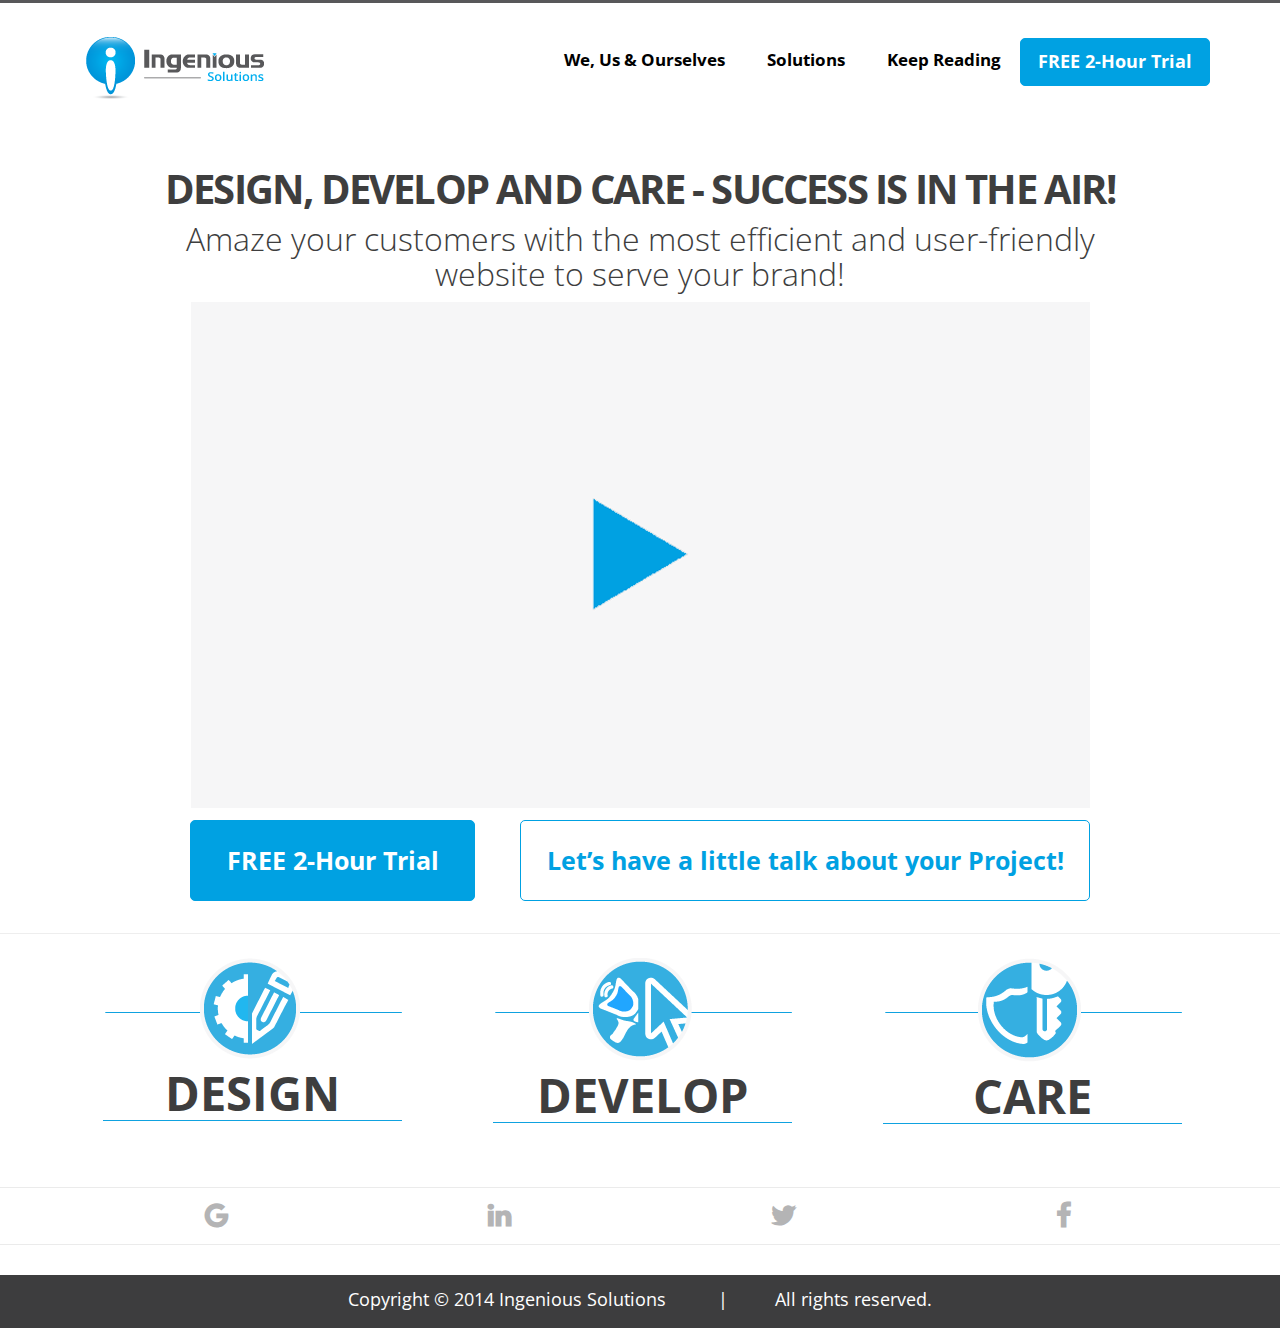
<file: index.html>
<!DOCTYPE html>
<html>
<head lang="en">
    <script src="http://ajax.googleapis.com/ajax/libs/jquery/1.11.1/jquery.min.js"></script>
    <link   rel="stylesheet"    type="text/css"       href="css/bootstrap.css">
    <link   rel="stylesheet" type="text/css" href="style.css">
    <script src="js/bootstrap.js"></script>
    <link href="http://maxcdn.bootstrapcdn.com/font-awesome/4.2.0/css/font-awesome.min.css" rel="stylesheet">
    <link href='http://fonts.googleapis.com/css?family=Open+Sans:300italic,400italic,600italic,700italic,800italic,400,700,600' rel='stylesheet' type='text/css'>
    <meta charset="UTF-8">
    <title></title>
</head>
<body>

<div class="container">
    <div class="header clearfix">
        <div class="col-md-4  clearfix">
                <a href="index.html"> <img src="images/logo.png"></a>
        </div>
        <div class="col-md-6 menu right-pad clearfix hidden-xs hidden-sm">
            <nav class="navbar navbar-default" role="navigation">
                <div class="container-fluid  right-pad">
                    <!-- Brand and toggle get grouped for better mobile display -->
                    <div class="navbar-header">
                        <button type="button" class="navbar-toggle collapsed" data-toggle="collapse" data-target="#bs-example-navbar-collapse-1">
                            <span class="sr-only">Toggle navigation</span>
                            <span class="icon-bar"></span>
                            <span class="icon-bar"></span>
                            <span class="icon-bar"></span>
                        </button>
                        <a class="navbar-brand visible-xs" href="#"></a>
                    </div>

                    <!-- Collect the nav links, forms, and other content for toggling -->
                    <div class="collapse navbar-collapse  right-pad" id="bs-example-navbar-collapse-1">
                        <ul class="list-inline">
                            <li><a href="#">We, Us & Ourselves</a> </li>
                            <li class="dropdown">
                                <a href="#">Solutions</a>
                                <ul class="dropdown-menu text-center" role="menu">
                                    <li><a href="Design.html"><span><img src="images/Icon1.png"></span> DESIGN</a></li>
                                    <li><a href="Develop.html"><span><img src="images/Icon1.png"></span>DEVELOP</a></li>
                                    <li><a href="Care.html"><span><img src="images/Icon1.png"></span>CARE</a></li>
                                </ul>
                            </li>
                            <li><a href="#">Keep Reading</a> </li>
                        </ul>
                    </div><!-- /.navbar-collapse -->
                </div><!-- /.container-fluid -->
             </nav>
         </div>

        <a href="#" class="clearfix hidden-xs hidden-sm">
        <div class="col-md-2 small-button button text-center">
            FREE 2-Hour Trial
        </div></a>
    </div>
    <div class="icon-menu header col-sm-12 col-xs-12 visible-xs visible-sm clearfix">
        <ul class="list-inline text-center">
            <li><a href="#">About</a> </li>
            <li><a href="Blog.html">Blog </a> </li>
            <li><a href="#">Contact us</a> </li>
            <li><a href="Design.html">Design</a> </li>
            <li><a href="Develop.html">Develop</a> </li>
            <li><a href="Care.html">Care</a> </li>

        </ul>
    </div>
    <a href="#" class="clearfix visible-xs visible-sm">
        <div class="col-md-2 small-button button text-center">
            FREE 2-Hour Trial
        </div></a>
    <div class="content clearfix">
        <div class="col-md-12 text-center">
            <h2>DESIGN, DEVELOP AND CARE - SUCCESS IS IN THE AIR!</h2>
            <h3>Amaze your customers with the most efficient and user-friendly <br class="hidden-sm hidden-xs"/>
                website to serve your brand!</h3>
        </div>
        <div class="video col-md-12 text-center clearfix">
            <img src="images/3232322.png">
        </div>
        <a href="#">
        <div class="col-md-3 button large text-center col-lg-push-1 clearfix">
            FREE 2-Hour Trial
        </div></a>
        <a href="#">
        <div class="col-md-6 button white text-center col-lg-push-1">
            <p>Let’s have a little talk about your Project!  </p>
        </div></a>




    </div>


</div>
<hr class="hidden-sm hidden-xs"/>
<div class="container hidden-xs hidden-sm">
    <div class="thumb">
        <div class="row clearfix">
            <div class="col-sm-6 col-md-4">
                <div class="thumbnail text-center">
                    <img src="images/thum-icon1.png">
                    <div class="caption">
                        <h3>DESIGN</h3>
                    </div>
                </div>
            </div>
            <div class="col-sm-6 col-md-4">
                <div class="thumbnail text-center">
                    <img src="images/thumb-icon2.png">
                    <div class="caption">
                        <h3>DEVELOP</h3>
                    </div>
                </div>
            </div>
            <div class="col-sm-6 col-md-4">
                <div class="thumbnail text-center">
                    <img src="images/thumb-icon3.png">
                    <div class="caption">
                        <h3>CARE</h3>
                    </div>
                </div>
            </div>
        </div>
    </div>
</div>

<div class="social-icon2">
    <div class="container">
        <div class="row">
            <div class="col-md-12 social-icon text-center">
                <ul class="list-inline">
                    <li><a href="#"><i class="fa fa-google"></i></a> </li>
                    <li><a href="#"><i class="fa fa-linkedin"></i></a> </li>
                    <li><a href="#"><i class="fa fa-twitter"></i></a> </li>
                    <li><a href="#"><i class="fa fa-facebook"></i></a> </li>
                </ul>
            </div>
        </div>
    </div>
</div>

<div class="footer">
    <div class="container">
        <div class="row">
            <p class="text-center">Copyright © 2014 Ingenious Solutions <span>|</span>All rights reserved.</p>
        </div>
    </div>
</div>












</body>
</html>
</file>
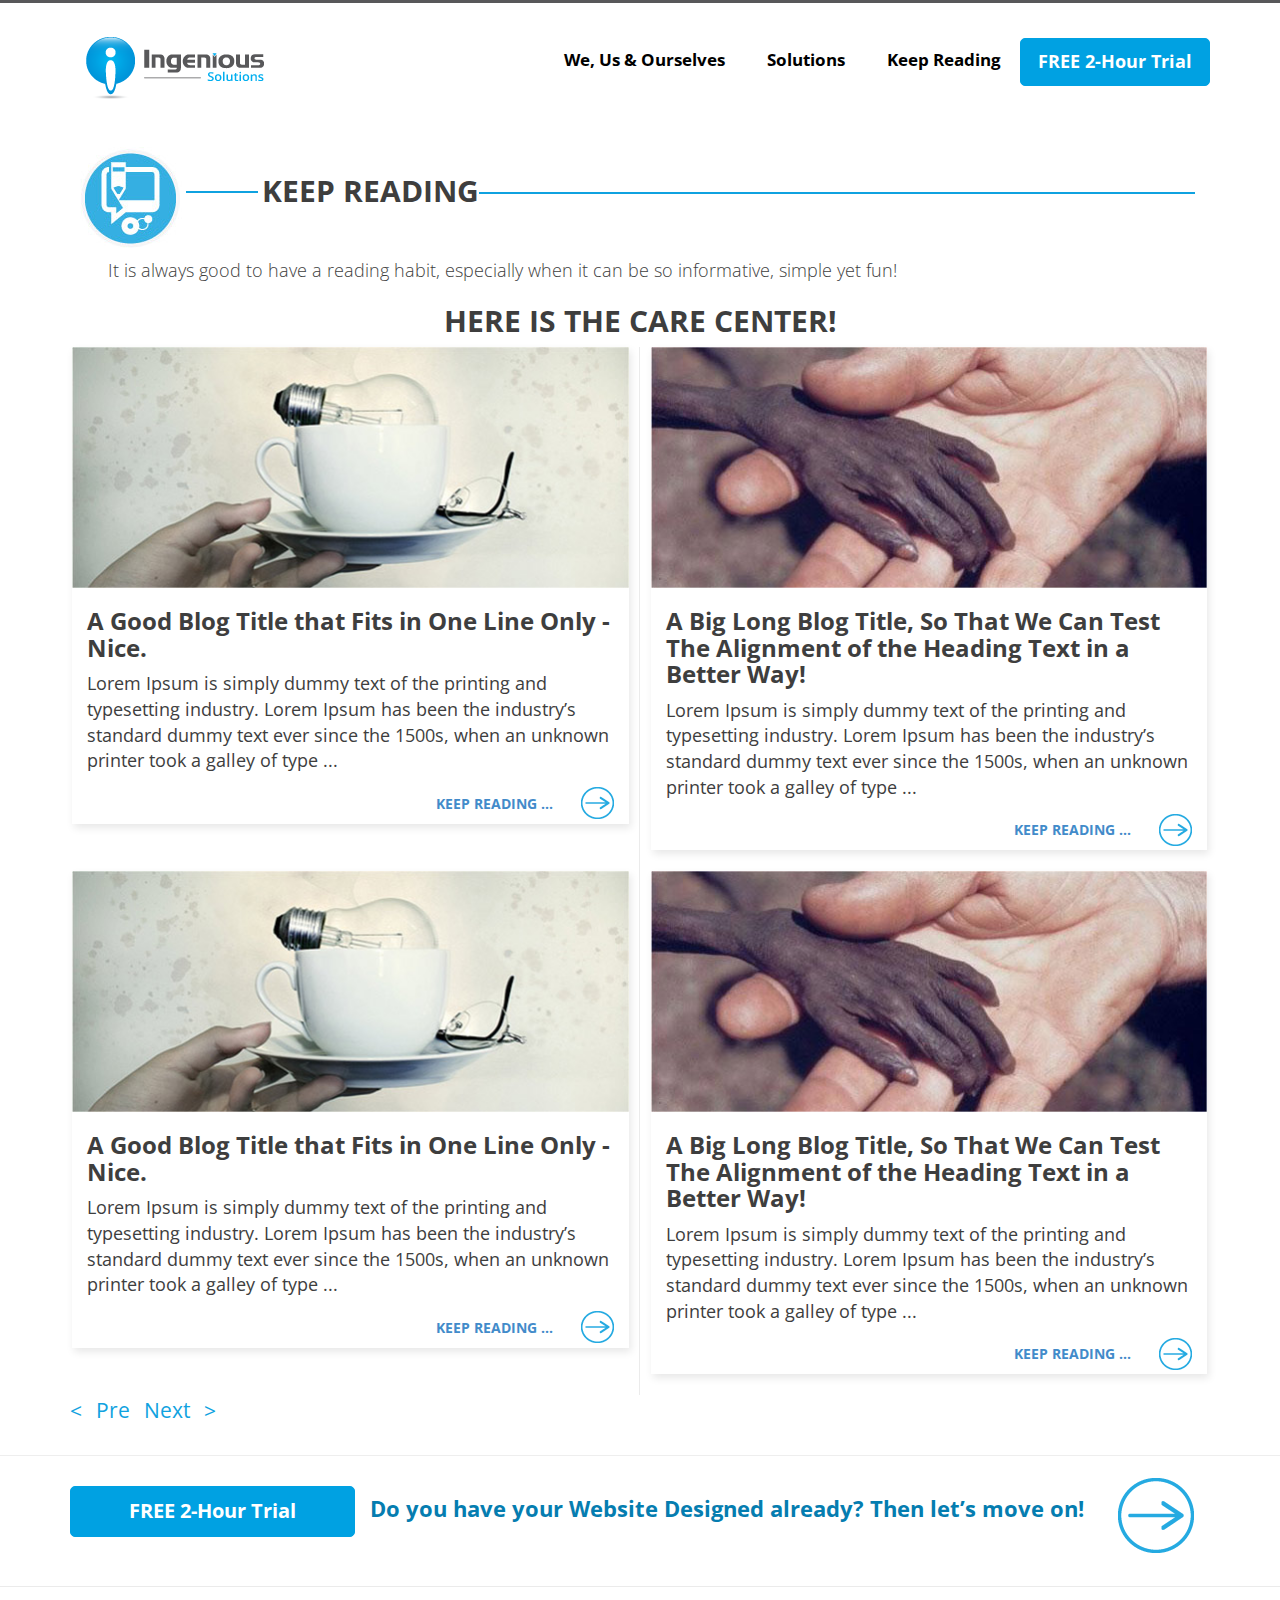
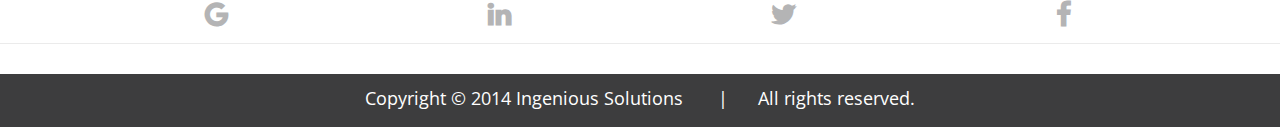
<file: Blog.html>
<!DOCTYPE html>
<html>
<head lang="en">
    <script src="http://ajax.googleapis.com/ajax/libs/jquery/1.11.1/jquery.min.js"></script>
    <link   rel="stylesheet"    type="text/css"       href="css/bootstrap.css">
    <link   rel="stylesheet" type="text/css" href="style.css">
    <script src="js/bootstrap.js"></script>
    <link href="http://maxcdn.bootstrapcdn.com/font-awesome/4.2.0/css/font-awesome.min.css" rel="stylesheet">
    <link href='http://fonts.googleapis.com/css?family=Open+Sans:300italic,400italic,600italic,700italic,800italic,400,700,600' rel='stylesheet' type='text/css'>
    <meta charset="UTF-8">
    <title></title>
</head>

<body>

<!--/**********header************/-->
<div class="container">
    <div class="header clearfix">
        <div class="col-md-4  clearfix">
            <a href="index.html"> <img src="images/logo.png"></a>
        </div>
        <div class="col-md-6 menu right-pad clearfix hidden-xs hidden-sm">
            <nav class="navbar navbar-default" role="navigation">
                <div class="container-fluid  right-pad">
                    <!-- Brand and toggle get grouped for better mobile display -->
                    <div class="navbar-header">
                        <button type="button" class="navbar-toggle collapsed" data-toggle="collapse" data-target="#bs-example-navbar-collapse-1">
                            <span class="sr-only">Toggle navigation</span>
                            <span class="icon-bar"></span>
                            <span class="icon-bar"></span>
                            <span class="icon-bar"></span>
                        </button>
                        <a class="navbar-brand visible-xs" href="#"></a>
                    </div>

                    <!-- Collect the nav links, forms, and other content for toggling -->
                    <div class="collapse navbar-collapse  right-pad" id="bs-example-navbar-collapse-1">
                        <ul class="list-inline">
                            <li><a href="#">We, Us & Ourselves</a> </li>
                            <li class="dropdown">
                                <a href="#">Solutions</a>
                                <ul class="dropdown-menu text-center" role="menu">
                                    <li><a href="Design.html"><span><img src="images/Icon1.png"></span> DESIGN</a></li>
                                    <li><a href="Develop.html"><span><img src="images/Icon1.png"></span>DEVELOP</a></li>
                                    <li><a href="Care.html"><span><img src="images/Icon1.png"></span>CARE</a></li>
                                </ul>
                            </li>
                            <li><a href="#">Keep Reading</a> </li>
                        </ul>
                    </div><!-- /.navbar-collapse -->
                </div><!-- /.container-fluid -->
            </nav>
        </div>

        <a href="#" class="clearfix">
            <div class="col-md-2 small-button button text-center">
                FREE 2-Hour Trial
            </div></a>
    </div>
    <div class="icon-menu header col-sm-12 col-xs-12 visible-xs visible-sm clearfix">
        <ul class="list-inline text-center">
            <li><a href="#">About</a> </li>
            <li><a href="Blog.html">Blog </a> </li>
            <li><a href="Design.html">Design</a> </li>
            <li><a href="Develop.html">Develop</a> </li>
            <li><a href="Care.html">Care</a> </li>
            <li><a href="#">Contact us</a> </li>
        </ul>
    </div>
</div><!--/****************page heading******************/-->
<div class="container">
    <div class="heading clearfix">
        <div class="col-md-12">
            <ul class="list-inline">
                <li>
                    <img src="images/keep-reading.jpg">
                </li>
                <li>
                    <hr/>
                </li>
                <li>
                    <h2>KEEP READING</h2>
                </li>
            </ul>
            <hr/>
        </div>
        <p>It is always good to have a reading habit, especially when it can be so informative, simple yet fun!</p>
    </div>
    <!--/***************content heading**********************/-->
    <div class="col-md-12 text-center">
        <h2>HERE IS THE CARE CENTER!</h2>
    </div>
</div>
<!--/******************content******************************/-->
<div class="container">
    <div class="row clearfix pos-row">
        <div class="col-md-5 col-xs-12 col-sm-12 post-box">
            <div class="col-md-12 post-img">
                <img src="images/cup-bulb.jpg">
            </div>
            <div class="col-md-12">
                <h3>A Good Blog Title that Fits in One Line Only - Nice.</h3>
                <p>Lorem Ipsum is simply dummy text of the printing and typesetting industry. Lorem Ipsum has been the industry’s standard dummy text ever since the 1500s, when an unknown printer took a galley of type ...</p>
                <a href="#" class="text-right   ">KEEP READING ...  </a>
            </div>
        </div>

        <div class="border-right  ">

        </div>
        <div class="col-md-5 col-xs-12 col-sm-12 post-box">
        <div class="col-md-12 post-img">
            <img src="images/hands.jpg">
        </div>
        <div class="col-md-12">
            <h3>A Big Long Blog Title, So That We Can Test The
                Alignment of the Heading Text in a Better Way!</h3>
            <p>Lorem Ipsum is simply dummy text of the printing and typesetting industry. Lorem Ipsum has been the industry’s standard dummy text ever since the 1500s, when an unknown printer took a galley of type ...</p>
            <a href="#" class="text-right   ">KEEP READING ...  </a>
        </div>
    </div>
    </div>

        <div class="clearfix"></div>
        <div class="row clearfix pos-row">
    <div class="col-md-5 col-xs-12 col-sm-12 post-box">
        <div class="col-md-12 post-img">
            <img src="images/cup-bulb.jpg">
        </div>
        <div class="col-md-12">
            <h3>A Good Blog Title that Fits in One Line Only - Nice.</h3>
            <p>Lorem Ipsum is simply dummy text of the printing and typesetting industry. Lorem Ipsum has been the industry’s standard dummy text ever since the 1500s, when an unknown printer took a galley of type ...</p>
            <a href="#" class="text-right   ">KEEP READING ...  </a>
        </div>
    </div>

    <div class="border-right">

    </div>
            <div class="col-md-5 col-xs-12 col-sm-12 post-box">
    <div class="col-md-12 post-img">
        <img src="images/hands.jpg">
    </div>
    <div class="col-md-12">
        <h3>A Big Long Blog Title, So That We Can Test The
            Alignment of the Heading Text in a Better Way!</h3>
        <p>Lorem Ipsum is simply dummy text of the printing and typesetting industry. Lorem Ipsum has been the industry’s standard dummy text ever since the 1500s, when an unknown printer took a galley of type ...</p>
        <a href="#" class="text-right   ">KEEP READING ...  </a>
    </div>
</div>
</div>

    <div class="row clearfix">
        <div class="col-md-12 post-pagination">
            <ul class="list-inline">
                <li><a href="#"> <  </a> </li>
                <li><a href="#"> Pre </a> </li>
                <li><a href="#">Next  </a> </li>
                <li><a href="#"> >
                </a> </li>
            </ul>
        </div>
    </div>

</div>






<!--/****************footer*****************/-->
<hr/>
<div class="container">
    <a href="#">
        <div class="col-md-3 button two text-center">
            FREE 2-Hour Trial
        </div></a>

    <div class="col-md-8 headline2">
        <h3>Do you have your Website Designed already? Then let’s move on!</h3>
    </div>
    <div class="col-md-1 headline-image">

    </div>
</div>

<div class="social-icon2">
    <div class="container">
        <div class="row">
            <div class="col-md-12 social-icon text-center">
                <ul class="list-inline">
                    <li><a href="#"><i class="fa fa-google"></i></a> </li>
                    <li><a href="#"><i class="fa fa-linkedin"></i></a> </li>
                    <li><a href="#"><i class="fa fa-twitter"></i></a> </li>
                    <li><a href="#"><i class="fa fa-facebook"></i></a> </li>
                </ul>
            </div>
        </div>
    </div>
</div>

<div class="footer">
    <div class="container">
        <div class="row">
            <p class="text-center">Copyright © 2014 Ingenious Solutions    &nbsp;&nbsp;&nbsp;&nbsp;&nbsp; 	|&nbsp;&nbsp;&nbsp;&nbsp;&nbsp;	All rights reserved.</p>
        </div>
    </div>
</div>


</body>
</html>
</file>
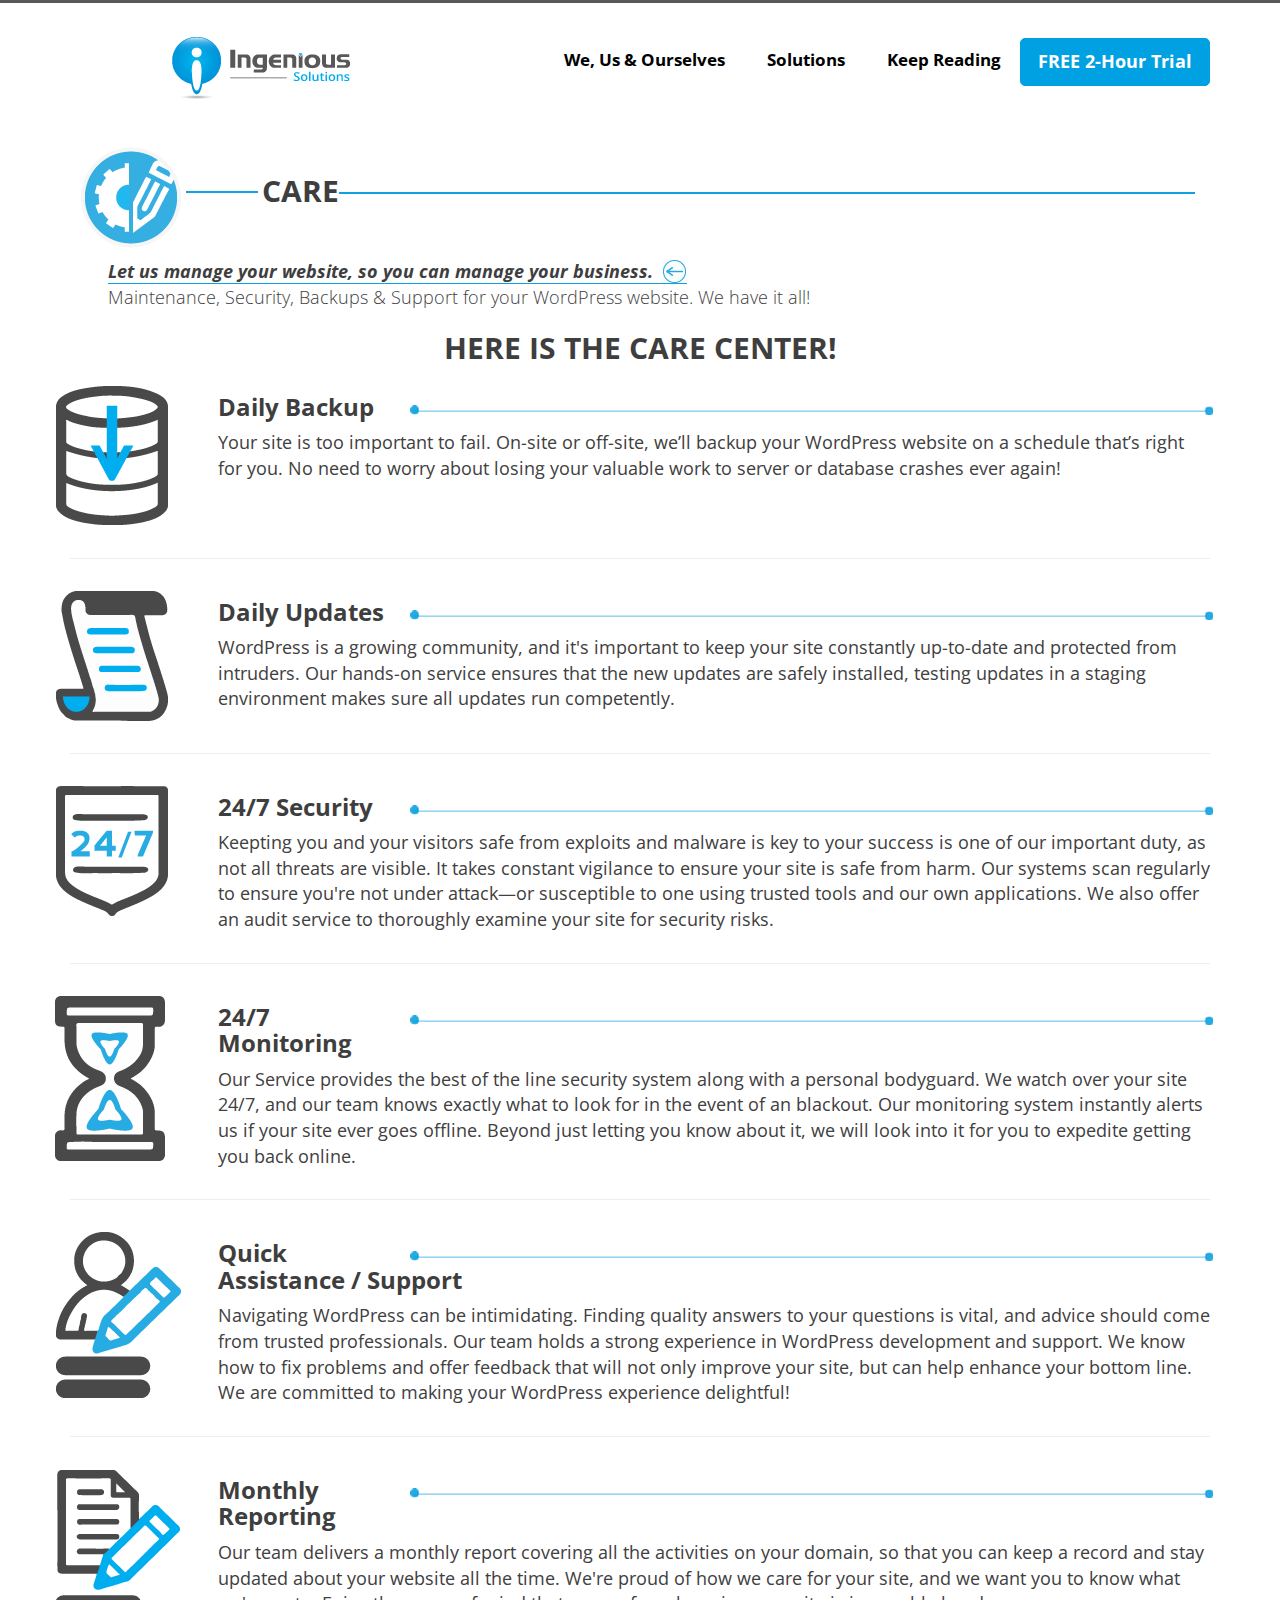
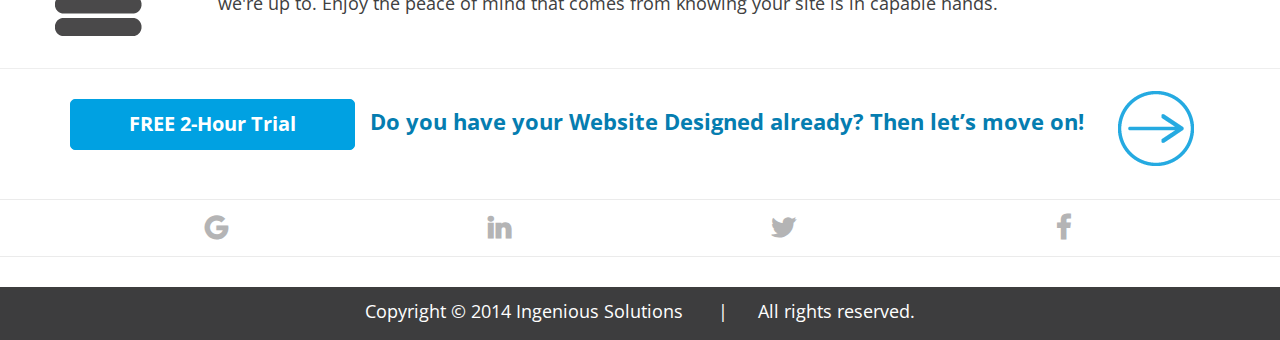
<file: Care.html>
<!DOCTYPE html>
<html>
<head lang="en">
    <script src="http://ajax.googleapis.com/ajax/libs/jquery/1.11.1/jquery.min.js"></script>
    <link   rel="stylesheet"    type="text/css"       href="css/bootstrap.css">
    <link   rel="stylesheet" type="text/css" href="style.css">
    <script src="js/bootstrap.js"></script>
    <link href="http://maxcdn.bootstrapcdn.com/font-awesome/4.2.0/css/font-awesome.min.css" rel="stylesheet">
    <link href='http://fonts.googleapis.com/css?family=Open+Sans:300italic,400italic,600italic,700italic,800italic,400,700,600' rel='stylesheet' type='text/css'>
    <meta charset="UTF-8">
    <title></title>
</head>

<body>

<div class="container">
    <div class="header clearfix">
        <div class="col-md-4  clearfix col-sm-12 col-xs-12 text-center">
                <a href="index.html"> <img src="images/logo.png"></a>
        </div>
        <div class="col-md-6 menu right-pad clearfix hidden-xs hidden-sm">
            <nav class="navbar navbar-default" role="navigation">
                <div class="container-fluid  right-pad">
                    <!-- Brand and toggle get grouped for better mobile display -->
                    <div class="navbar-header">
                        <button type="button" class="navbar-toggle collapsed" data-toggle="collapse" data-target="#bs-example-navbar-collapse-1">
                            <span class="sr-only">Toggle navigation</span>
                            <span class="icon-bar"></span>
                            <span class="icon-bar"></span>
                            <span class="icon-bar"></span>
                        </button>
                        <a class="navbar-brand visible-xs" href="#"></a>
                    </div>

                    <!-- Collect the nav links, forms, and other content for toggling -->
                    <div class="collapse navbar-collapse  right-pad" id="bs-example-navbar-collapse-1">
                        <ul class="list-inline">
                            <li><a href="#">We, Us & Ourselves</a> </li>
                            <li class="dropdown">
                                <a href="#">Solutions</a>
                                <ul class="dropdown-menu text-center" role="menu">
                                    <li><a href="Design.html"><span><img src="images/Icon1.png"></span> DESIGN</a></li>
                                    <li><a href="Develop.html"><span><img src="images/Icon1.png"></span>DEVELOP</a></li>
                                    <li><a href="Care.html"><span><img src="images/Icon1.png"></span>CARE</a></li>
                                </ul>
                            </li>
                            <li><a href="#">Keep Reading</a> </li>
                        </ul>
                    </div><!-- /.navbar-collapse -->
                </div><!-- /.container-fluid -->
             </nav>
         </div>

        <a href="#" class="clearfix hidden-xs hidden-sm">
        <div class="col-md-2 small-button button text-center">
            FREE 2-Hour Trial
        </div></a>
    </div>
    <div class="icon-menu header col-sm-12 col-xs-12 visible-xs visible-sm clearfix">
        <ul class="list-inline text-center">
            <li><a href="#">About</a> </li>
            <li><a href="Blog.html">Blog </a> </li>
            <li><a href="#">Contact us</a> </li>
            <li><a href="Design.html">Design</a> </li>
            <li><a href="Develop.html">Develop</a> </li>
            <li><a href="Care.html">Care</a> </li>

        </ul>
    </div>
    <a href="#" class="clearfix visible-xs visible-sm">
        <div class="col-md-2 small-button button text-center">
            FREE 2-Hour Trial
        </div></a>
</div>
<div class="container">
    <div class="heading clearfix">
        <div class="col-md-12">
            <ul class="list-inline">
                <li>
                    <img src="images/thum-icon1.png">
                </li>
                <li>
                    <hr/>
                </li>
                <li>
                    <h2>CARE</h2>
                </li>
            </ul>
            <hr/>
        </div>
        <p><span> Let us manage your website, so you can manage your business.</span></p>
        <p>Maintenance, Security, Backups & Support for your WordPress website. We have it all!</p>
    </div>
    <div class="col-md-12 text-center">
        <h2>HERE IS THE CARE CENTER!</h2>
    </div>


    <div class="row clearfix">
        <div class="col-md-1 col-xs-12  col-sm-12  text-center care-images">
            <img src="images/battery.png">
        </div>

        <div class="col-md-11 care-widgets">
            <div class=" line">
                <img src="images/bigline.png">
            </div>
            <h3>Daily Backup</h3>

            <p>Your site is too important to fail. On-site or off-site, we’ll backup your WordPress website on a
                schedule that’s right for you. No need to worry about  losing your valuable work to server or
                database crashes ever again! </p>
        </div>
    </div>
    <hr/>
    <div class="row clearfix">
        <div class="col-md-1 col-xs-12  col-sm-12  text-center care-images">
            <img src="images/daily-updates.png">
        </div>

        <div class="col-md-11 care-widgets">
            <div class=" line">
                <img src="images/bigline.png">
            </div>
            <h3>Daily Updates</h3>

            <p>WordPress is a growing community, and it's important to keep your site constantly up-to-date and
                protected from intruders. Our hands-on service ensures that the new updates are safely installed,
                testing updates in a staging environment makes sure all updates run competently. </p>
        </div>
    </div>
    <hr/>
    <div class="row clearfix">
        <div class="col-md-1 col-xs-12  col-sm-12  text-center care-images">
            <img src="images/24.png">
        </div>

        <div class="col-md-11 care-widgets">
            <div class=" line">
                <img src="images/bigline.png">
            </div>
            <h3>24/7 Security</h3>

            <p>Keepting you and your visitors safe from exploits and malware is key to your success is one of our
                important duty, as not all threats are visible. It takes constant vigilance to ensure your site is safe
                from harm. Our systems scan regularly to ensure you're not under attack—or susceptible to one
                using trusted tools and our own applications. We also offer an audit service to thoroughly examine
                your site for security risks.</p>
        </div>
    </div>
    <hr/>
    <div class="row clearfix">
        <div class="col-md-1 col-xs-12  col-sm-12  text-center care-images">
            <img src="images/loading.png">
        </div>

        <div class="col-md-11 care-widgets">
            <div class=" line">
                <img src="images/bigline.png">
            </div>
            <h3>24/7 Monitoring</h3>

            <p>Our Service provides the best of the line security system along with a personal bodyguard. We
                watch over your site 24/7, and our team knows exactly what to look for in the event of an blackout.
                Our monitoring system instantly alerts us if your site ever goes offline. Beyond just letting you
                know about it, we will look into it for you to expedite getting you back online.</p>
        </div>
    </div>
    <hr/>
    <div class="row clearfix">
        <div class="col-md-1 col-xs-12  col-sm-12  text-center care-images">
            <img src="images/pencil.png">
        </div>

        <div class="col-md-11 care-widgets">
            <div class=" line big-line">
                <img src="images/bigline.png">
            </div>
            <h3>Quick Assistance / Support</h3>

            <p>Navigating WordPress can be intimidating. Finding quality answers to your questions is vital, and
                advice should come from trusted professionals. Our team holds a strong experience in WordPress
                development and support. We know how to fix problems and offer feedback that will not only
                improve your site, but can help enhance your bottom line. We are committed to making your
                WordPress experience delightful! </p>
        </div>
    </div>
    <hr/>
    <div class="row clearfix">
        <div class="col-md-1 col-xs-12  col-sm-12  text-center care-images">
            <img src="images/notepad.png">
        </div>

        <div class="col-md-11 care-widgets">
            <div class=" line big-line">
                <img src="images/bigline.png">
            </div>
            <h3>Monthly Reporting</h3>

            <p>Our team delivers a monthly report covering all the activities on your domain, so that you can keep
                a record and stay updated about your website all the time. We're proud of how we care for your
                site, and we want you to know what we're up to. Enjoy the peace of mind that comes from
                knowing your site is in capable hands.</p>
        </div>
    </div>
</div>
<!--/***************/-->
    <hr/>
    <div class="container">
        <a href="#">
        <div class="col-md-3 button two text-center">
            FREE 2-Hour Trial
        </div></a>

        <div class="col-md-8 headline2">
            <h3>Do you have your Website Designed already? Then let’s move on!</h3>
        </div>
        <div class="col-md-1 headline-image">

        </div>
    </div>

    <div class="social-icon2">
        <div class="container">
            <div class="row">
                <div class="col-md-12 social-icon text-center">
                    <ul class="list-inline">
                        <li><a href="#"><i class="fa fa-google"></i></a> </li>
                        <li><a href="#"><i class="fa fa-linkedin"></i></a> </li>
                        <li><a href="#"><i class="fa fa-twitter"></i></a> </li>
                        <li><a href="#"><i class="fa fa-facebook"></i></a> </li>
                    </ul>
                </div>
            </div>
        </div>
    </div>

    <div class="footer">
        <div class="container">
            <div class="row">
                <p class="text-center">Copyright © 2014 Ingenious Solutions    &nbsp;&nbsp;&nbsp;&nbsp;&nbsp; 	|&nbsp;&nbsp;&nbsp;&nbsp;&nbsp;	All rights reserved.</p>
            </div>
        </div>
    </div>


</body>
</html>
</file>
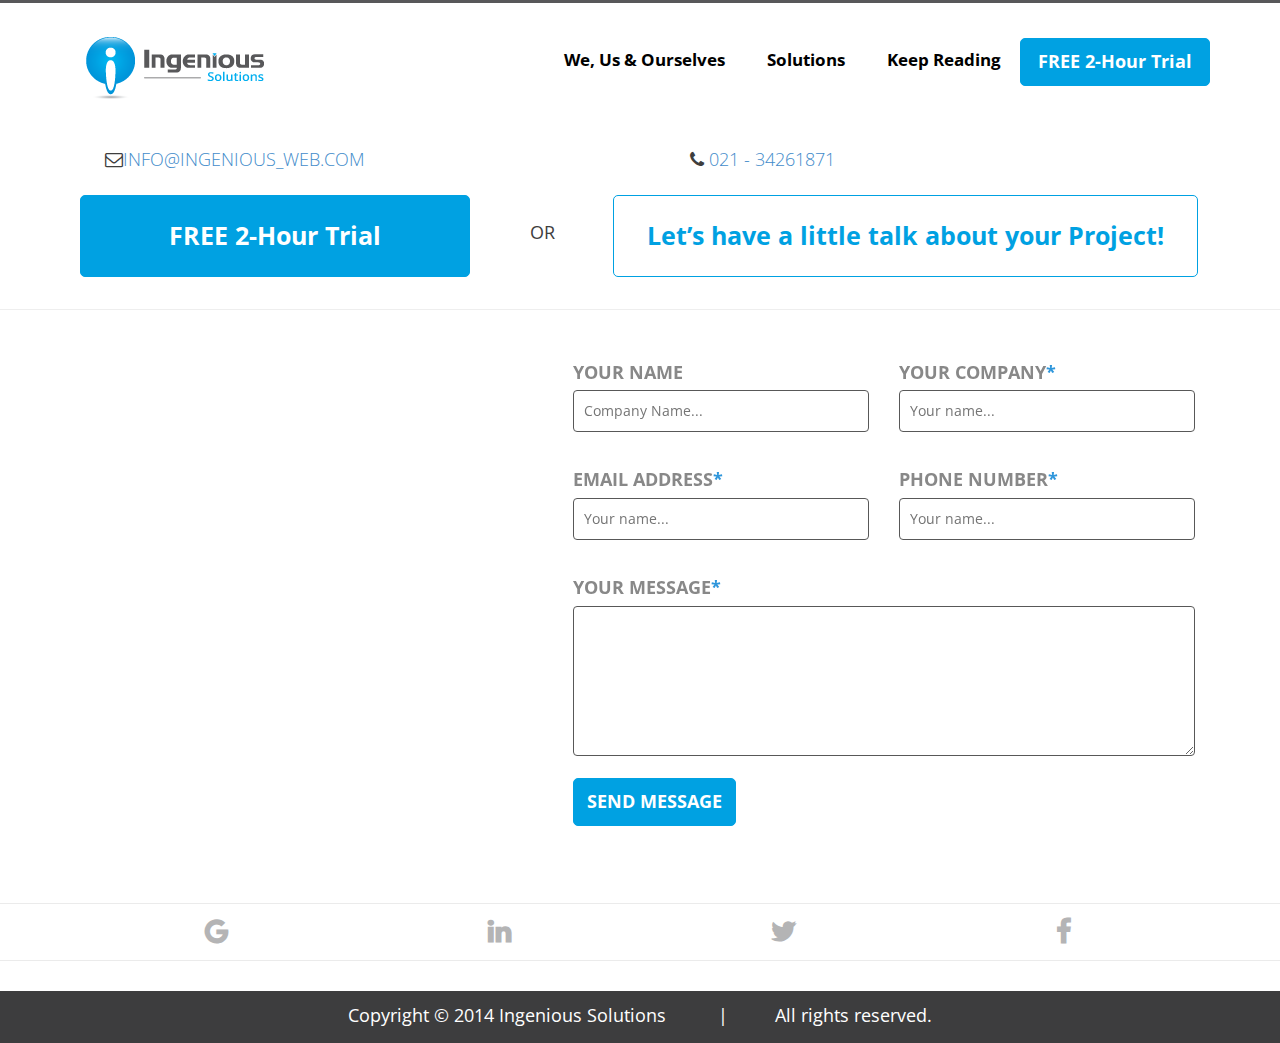
<file: contact.html>
<!DOCTYPE html>
<html>
<head lang="en">
    <script src="http://ajax.googleapis.com/ajax/libs/jquery/1.11.1/jquery.min.js"></script>
    <link   rel="stylesheet"    type="text/css"       href="css/bootstrap.css">
    <link   rel="stylesheet" type="text/css" href="style.css">
    <script src="js/bootstrap.js"></script>
    <link href="http://maxcdn.bootstrapcdn.com/font-awesome/4.2.0/css/font-awesome.min.css" rel="stylesheet">
    <link href='http://fonts.googleapis.com/css?family=Open+Sans:300italic,400italic,600italic,700italic,800italic,400,700,600' rel='stylesheet' type='text/css'>
    <meta charset="UTF-8">
    <title></title>
</head>
<body>


<div class="container">
    <div class="header clearfix">
        <div class="col-md-4  clearfix">
            <a href="index.html"> <img src="images/logo.png"></a>
        </div>
        <div class="col-md-6 menu right-pad clearfix hidden-xs hidden-sm">
            <nav class="navbar navbar-default" role="navigation">
                <div class="container-fluid  right-pad">
                    <!-- Brand and toggle get grouped for better mobile display -->
                    <div class="navbar-header">
                        <button type="button" class="navbar-toggle collapsed" data-toggle="collapse" data-target="#bs-example-navbar-collapse-1">
                            <span class="sr-only">Toggle navigation</span>
                            <span class="icon-bar"></span>
                            <span class="icon-bar"></span>
                            <span class="icon-bar"></span>
                        </button>
                        <a class="navbar-brand visible-xs" href="#"></a>
                    </div>

                    <!-- Collect the nav links, forms, and other content for toggling -->
                    <div class="collapse navbar-collapse  right-pad" id="bs-example-navbar-collapse-1">
                        <ul class="list-inline">
                            <li><a href="#">We, Us & Ourselves</a> </li>
                            <li class="dropdown">
                                <a href="#">Solutions</a>
                                <ul class="dropdown-menu text-center" role="menu">
                                    <li><a href="Design.html"><span><img src="images/Icon1.png"></span> DESIGN</a></li>
                                    <li><a href="Develop.html"><span><img src="images/Icon1.png"></span>DEVELOP</a></li>
                                    <li><a href="Care.html"><span><img src="images/Icon1.png"></span>CARE</a></li>
                                </ul>
                            </li>
                            <li><a href="#">Keep Reading</a> </li>
                        </ul>
                    </div><!-- /.navbar-collapse -->
                </div><!-- /.container-fluid -->
            </nav>
        </div>

        <a href="#" class="clearfix">
            <div class="col-md-2 small-button button text-center">
                FREE 2-Hour Trial
            </div></a>
    </div>
    <div class="icon-menu header col-sm-12 col-xs-12 visible-xs visible-sm clearfix">
        <ul class="list-inline text-center">
            <li><a href="#">About</a> </li>
            <li><a href="Blog.html">Blog </a> </li>
            <li><a href="Design.html">Design</a> </li>
            <li><a href="Develop.html">Develop</a> </li>
            <li><a href="Care.html">Care</a> </li>
            <li><a href="#">Contact us</a> </li>
        </ul>
    </div>
    </div>
<div class="container">
<div class="content clearfix">
    <div class="row">
        <div class="contact-address col-md-6">
            <p><i class="fa fa-envelope-o"></i><a href="#">INFO@INGENIOUS_WEB.COM</a></p>
        </div>
        <div class="contact-address col-md-6 ">
            <p><i class="fa fa-phone"></i><a href="#"> 021 - 34261871</a></p>
        </div>
     </div>
    </div>

    <div class="row">
        <a href="#">
            <div class="col-md-4 button large text-center clearfix">
                FREE 2-Hour Trial
            </div></a>
            <div class="col-md-1 top-padding"> <p>OR</p> </div>
        <a href="#">
            <div class="col-md-6 button white text-center">
                <p>Let’s have a little talk about your Project!  </p>
            </div></a>
     </div>
    </div>
</div>


<hr/>


<div class="container">
    <div class="row clearfix">
        <div class="col-md-5">
            <iframe width="480" height="480" frameborder="0" scrolling="no" marginheight="0" marginwidth="0" src="http://maps.google.co.uk/maps?q=pakistan&amp;ie=UTF8&amp;hl=en&amp;hq=&amp;hnear=Pakistan&amp;ll=30.372875,69.345703&amp;spn=18.148376,21.049805&amp;z=5&amp;output=embed"></iframe>

        </div>
        <div class="col-md-7 clearfix contact-form">
            <form>
                <div class="col-md-6">
                    <label>YOUR NAME<span></span></label>
                    <br>
                    <input class="name" type="text" placeholder="Company Name...">
                </div>
                <div class="col-md-6">
                    <label>YOUR COMPANY<span>*</span></label>
                    <br>
                    <input class="name" type="text" placeholder="Your name...">
                </div>
                <div class="col-md-6">
                    <label>EMAIL ADDRESS<span>*</span></label>
                    <br>
                    <input class="name" type="text" placeholder="Your name...">
                </div>
                <div class="col-md-6">
                    <label>PHONE NUMBER<span>*</span></label>
                    <br>
                    <input class="name" type="text" placeholder="Your name...">
                </div>
                <div class="col-md-12 clearfix">
                    <label>YOUR MESSAGE<span>*</span></label>
                    <br>
                    <textarea></textarea>
                </div>
                <a href="#">
                    <div class="small-button button col-md-3 text-center clearfix">
                        <span>SEND MESSAGE</span>
                    </div>
                </a>

            </form>
        </div>
    </div>

</div>


<div class="social-icon2">
    <div class="container">
        <div class="row">
            <div class="col-md-12 social-icon text-center">
                <ul class="list-inline">
                    <li><a href="#"><i class="fa fa-google"></i></a> </li>
                    <li><a href="#"><i class="fa fa-linkedin"></i></a> </li>
                    <li><a href="#"><i class="fa fa-twitter"></i></a> </li>
                    <li><a href="#"><i class="fa fa-facebook"></i></a> </li>
                </ul>
            </div>
        </div>
    </div>
</div>

<div class="footer">
    <div class="container">
        <div class="row">
            <p class="text-center">Copyright © 2014 Ingenious Solutions <span>|</span>All rights reserved.</p>
        </div>
    </div>
</div>


















</body>
</html>
</file>
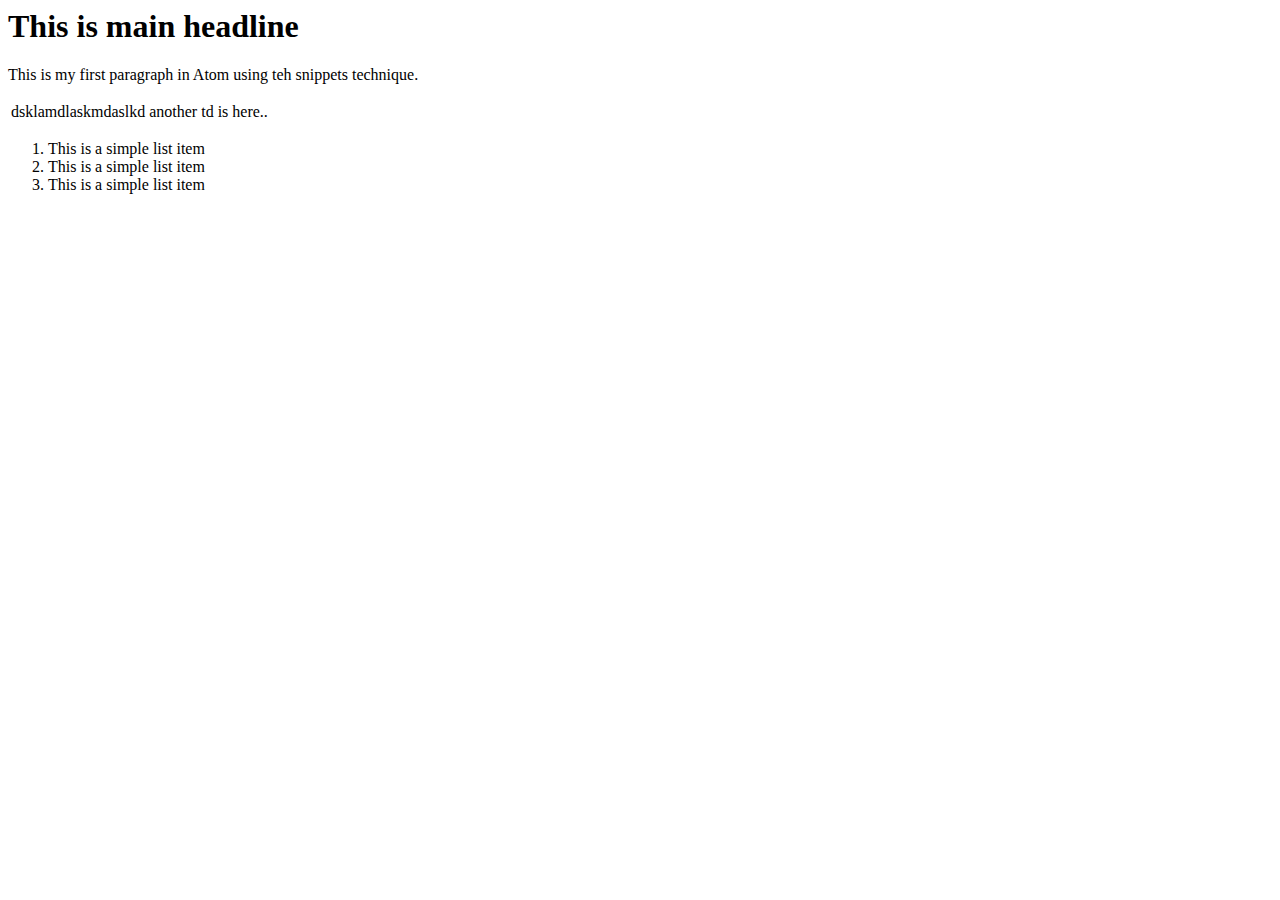
<file: demo.html>
<html>
  <head>
    <title>Testing Atom</title>
  </head>
  <body>
    <h1>This is main headline</h1>
    <p>
      This is my first paragraph in Atom using teh snippets technique.
    </p>
    <table>
      <tr>
        <td>
          dsklamdlaskmdaslkd
        </td>
        <td>
          another td is here..
        </td>
      </tr>
    </table>
    <nav>

    </nav>
    <ol class="munir" id="munir">
      <li>This is a simple list item</li>
      <li>This is a simple list item</li>
      <li>This is a simple list item</li>
    </ol>
    

  </body>

</html>
</file>
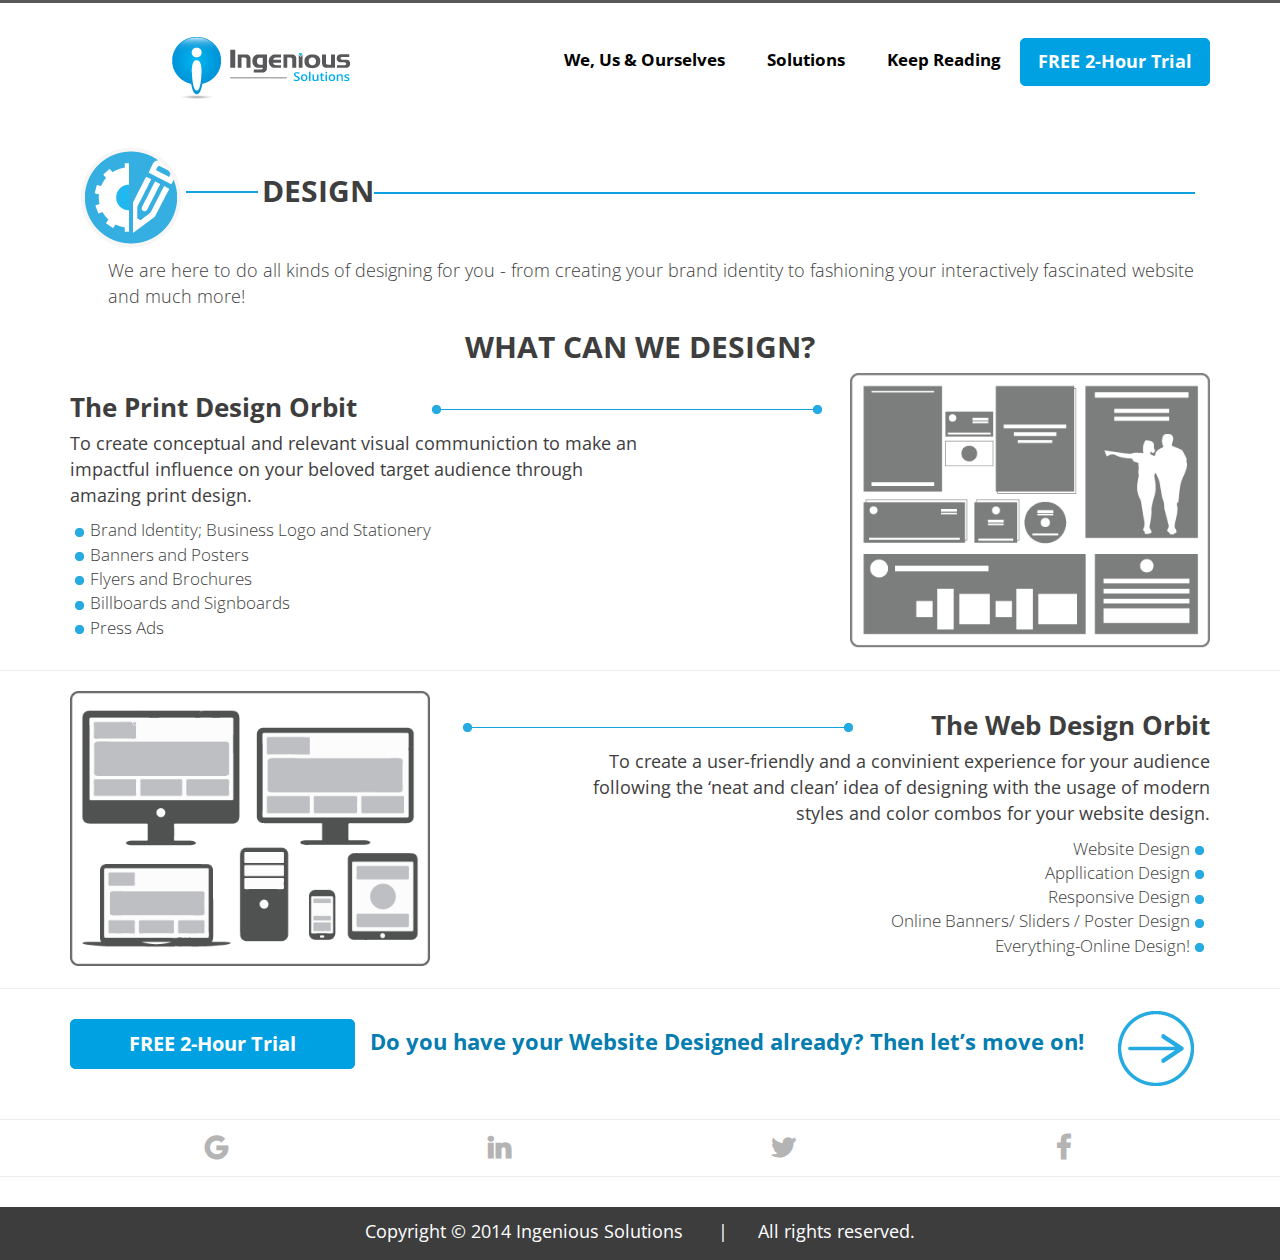
<file: Design.html>
<!DOCTYPE html>
<html>
<head lang="en">
    <script src="http://ajax.googleapis.com/ajax/libs/jquery/1.11.1/jquery.min.js"></script>
    <link   rel="stylesheet"    type="text/css"       href="css/bootstrap.css">
    <link   rel="stylesheet" type="text/css" href="style.css">
    <script src="js/bootstrap.js"></script>
    <link href="http://maxcdn.bootstrapcdn.com/font-awesome/4.2.0/css/font-awesome.min.css" rel="stylesheet">
    <link href='http://fonts.googleapis.com/css?family=Open+Sans:300italic,400italic,600italic,700italic,800italic,400,700,600' rel='stylesheet' type='text/css'>
    <meta charset="UTF-8">
    <title></title>
</head>

<body>

<div class="container">
    <div class="header clearfix">
        <div class="col-md-4  clearfix col-sm-12 col-xs-12 text-center">
            <a href="index.html"> <img src="images/logo.png"></a>
        </div>
        <div class="col-md-6 menu right-pad clearfix hidden-xs hidden-sm">
            <nav class="navbar navbar-default" role="navigation">
                <div class="container-fluid  right-pad">
                    <!-- Brand and toggle get grouped for better mobile display -->
                    <div class="navbar-header">
                        <button type="button" class="navbar-toggle collapsed" data-toggle="collapse" data-target="#bs-example-navbar-collapse-1">
                            <span class="sr-only">Toggle navigation</span>
                            <span class="icon-bar"></span>
                            <span class="icon-bar"></span>
                            <span class="icon-bar"></span>
                        </button>
                        <a class="navbar-brand visible-xs" href="#"></a>
                    </div>

                    <!-- Collect the nav links, forms, and other content for toggling -->
                    <div class="collapse navbar-collapse  right-pad" id="bs-example-navbar-collapse-1">
                        <ul class="list-inline">
                            <li><a href="#">We, Us & Ourselves</a> </li>
                            <li class="dropdown">
                                <a href="#">Solutions</a>
                                <ul class="dropdown-menu text-center" role="menu">
                                    <li><a href="Design.html"><span><img src="images/Icon1.png"></span> DESIGN</a></li>
                                    <li><a href="Develop.html"><span><img src="images/Icon1.png"></span>DEVELOP</a></li>
                                    <li><a href="Care.html"><span><img src="images/Icon1.png"></span>CARE</a></li>
                                </ul>
                            </li>
                            <li><a href="#">Keep Reading</a> </li>
                        </ul>
                    </div><!-- /.navbar-collapse -->
                </div><!-- /.container-fluid -->
            </nav>
        </div>

        <a href="#" class="clearfix">
            <div class="col-md-2 small-button button text-center">
                FREE 2-Hour Trial
            </div></a>
    </div>
    <div class="icon-menu header col-sm-12 col-xs-12 visible-xs visible-sm clearfix">
        <ul class="list-inline text-center">
            <li><a href="#">About</a> </li>
            <li><a href="Blog.html">Blog </a> </li>
            <li><a href="Design.html">Design</a> </li>
            <li><a href="Develop.html">Develop</a> </li>
            <li><a href="Care.html">Care</a> </li>
            <li><a href="#">Contact us</a> </li>
        </ul>
    </div>
</div><div class="container">
<div class="heading clearfix">
    <div class="col-md-12">
        <ul class="list-inline">
            <li>
                <img src="images/thum-icon1.png">
            </li>
            <li>
               <hr/>
            </li>
            <li>
                <h2>DESIGN</h2>
            </li>
        </ul>
        <hr/>
     </div>
    <p>We are here to do all kinds of designing for you - from creating your brand  identity to fashioning your interactively fascinated website and much more!</p>
</div>
    <div class="col-md-12 text-center">
        <h2>WHAT CAN WE DESIGN?</h2>
    </div>
    <div class="row clearfix">
        <div class="col-md-4 col-md-push-8 ser-widgets">
            <img src="images/dmans.png">
        </div>

        <div class="col-md-8 col-md-pull-4 ser-widgets">
            <div class=" line">
                <img src="images/line2.png">
            </div>
            <h3>The Print Design Orbit</h3>


            <p>To create conceptual and relevant
                visual communiction to make an impactful
                influence on your beloved target audience
                through amazing print design.</p>
            <ul>
                <li><a href="#"><span><img src="images/bullets.png"></span>Brand Identity; Business Logo and Stationery</a> </li>
                <li><a href="#"><span><img src="images/bullets.png"></span>Banners and Posters</a> </li>
                <li><a href="#"><span><img src="images/bullets.png"></span>Flyers and Brochures</a> </li>
                <li><a href="#"><span><img src="images/bullets.png"></span>Billboards and Signboards</a> </li>
                <li><a href="#"><span><img src="images/bullets.png"></span>Press Ads </a> </li>
            </ul>

        </div>

    </div>
</div>
<hr/>
<div class="container">
    <div class="row clearfix">
        <div class="col-md-4 ser-widgets">
            <img src="images/monitor.png">
        </div>
        <div class="col-md-8 ser-widgets left-word">
            <div class=" line">
                <img src="images/line2.png">
            </div>
            <h3>The Web Design Orbit</h3>


            <p>To create a user-friendly and a convinient
                experience for your audience following
                the ‘neat and clean’ idea of designing with the usage
                of modern styles and color combos for your website design.</p>
            <ul>
                <li><a href="#">Website Design<span><img src="images/bullets.png"></span></a> </li>
                <li><a href="#">Appllication Design<span><img src="images/bullets.png"></span></a> </li>
                <li><a href="#">Responsive Design<span><img src="images/bullets.png"></span></a> </li>
                <li><a href="#">Online Banners/ Sliders / Poster Design<span><img src="images/bullets.png"></span></a> </li>
                <li><a href="#">Everything-Online Design!<span><img src="images/bullets.png"></span> </a> </li>
            </ul>

        </div>

    </div>

</div>

<hr/>
<div class="container">
    <a href="#">
    <div class="col-md-3 button two text-center">
       FREE 2-Hour Trial
    </div></a>
    <div class="col-md-8 col-xs-12 col-sm-12 headline2">
    <h3>Do you have your Website Designed already? Then let’s move on!</h3>
      </div>
    <div class="col-md-1 col-xs-12 col-sm-12 headline-image">

     </div>
</div>

<div class="social-icon2">
    <div class="container">
        <div class="row">
            <div class="col-md-12 social-icon text-center">
                <ul class="list-inline">
                    <li><a href="#"><i class="fa fa-google"></i></a> </li>
                    <li><a href="#"><i class="fa fa-linkedin"></i></a> </li>
                    <li><a href="#"><i class="fa fa-twitter"></i></a> </li>
                    <li><a href="#"><i class="fa fa-facebook"></i></a> </li>
                </ul>
            </div>
        </div>
    </div>
</div>

<div class="footer">
    <div class="container">
        <div class="row">
            <p class="text-center">Copyright © 2014 Ingenious Solutions    &nbsp;&nbsp;&nbsp;&nbsp;&nbsp; 	|&nbsp;&nbsp;&nbsp;&nbsp;&nbsp;	All rights reserved.</p>
        </div>
    </div>
</div>

































</body>
</html>
</file>
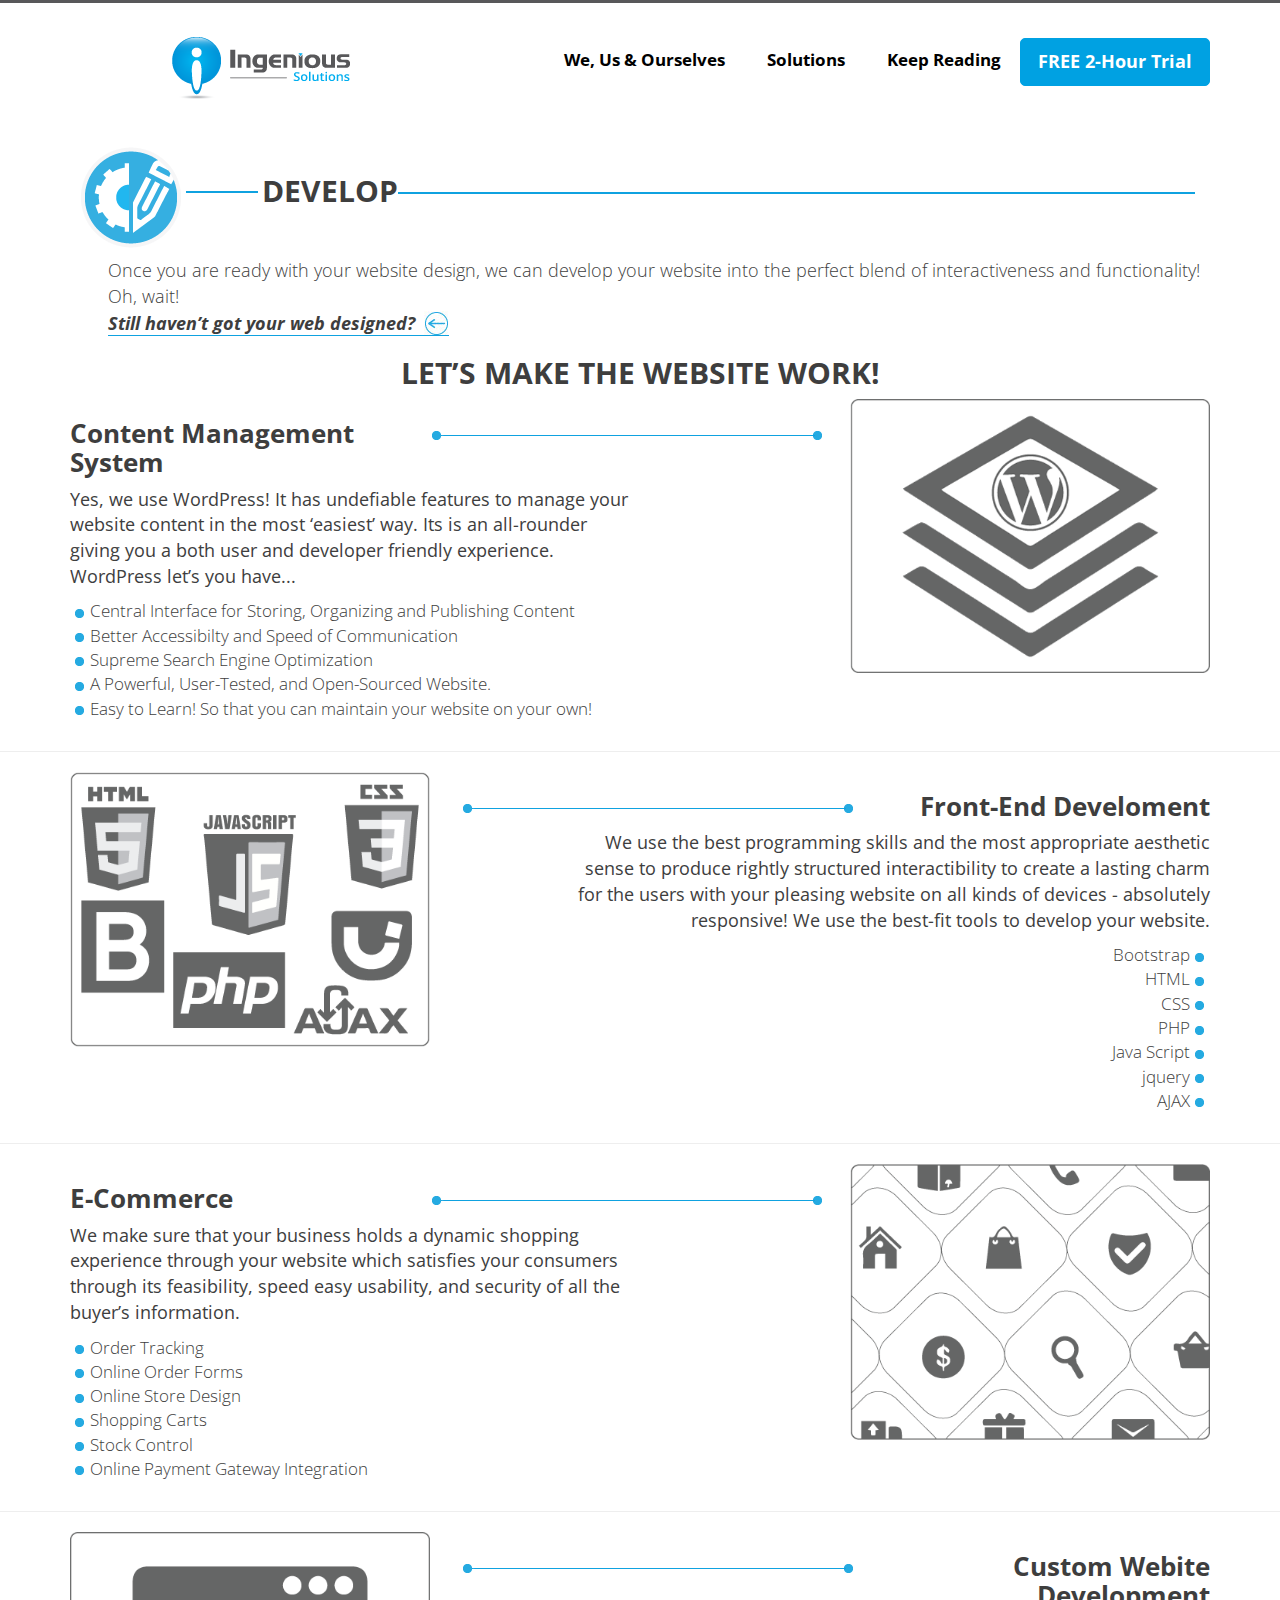
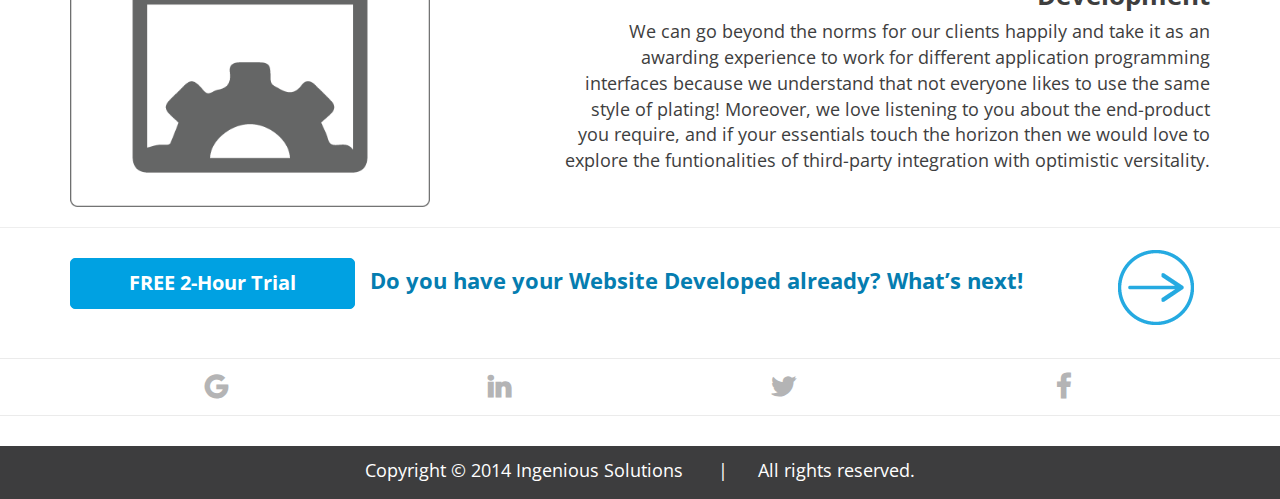
<file: Develop.html>
<!DOCTYPE html>
<html>
<head lang="en">
    <script src="http://ajax.googleapis.com/ajax/libs/jquery/1.11.1/jquery.min.js"></script>
    <link   rel="stylesheet"    type="text/css"       href="css/bootstrap.css">
    <link   rel="stylesheet" type="text/css" href="style.css">
    <script src="js/bootstrap.js"></script>
    <link href="http://maxcdn.bootstrapcdn.com/font-awesome/4.2.0/css/font-awesome.min.css" rel="stylesheet">
    <link href='http://fonts.googleapis.com/css?family=Open+Sans:300italic,400italic,600italic,700italic,800italic,400,700,600' rel='stylesheet' type='text/css'>
    <meta charset="UTF-8">
    <title></title>
</head>

<body>

<div class="container">
    <div class="header clearfix">
        <div class="col-md-4  clearfix col-sm-12 col-xs-12 text-center">
                <a href="index.html"> <img src="images/logo.png"></a>
        </div>
        <div class="col-md-6 menu right-pad clearfix hidden-xs hidden-sm">
            <nav class="navbar navbar-default" role="navigation">
                <div class="container-fluid  right-pad">
                    <!-- Brand and toggle get grouped for better mobile display -->
                    <div class="navbar-header">
                        <button type="button" class="navbar-toggle collapsed" data-toggle="collapse" data-target="#bs-example-navbar-collapse-1">
                            <span class="sr-only">Toggle navigation</span>
                            <span class="icon-bar"></span>
                            <span class="icon-bar"></span>
                            <span class="icon-bar"></span>
                        </button>
                        <a class="navbar-brand visible-xs" href="#"></a>
                    </div>

                    <!-- Collect the nav links, forms, and other content for toggling -->
                    <div class="collapse navbar-collapse  right-pad" id="bs-example-navbar-collapse-1">
                        <ul class="list-inline">
                            <li><a href="#">We, Us & Ourselves</a> </li>
                            <li class="dropdown">
                                <a href="#">Solutions</a>
                                <ul class="dropdown-menu text-center" role="menu">
                                    <li><a href="Design.html"><span><img src="images/Icon1.png"></span> DESIGN</a></li>
                                    <li><a href="Develop.html"><span><img src="images/Icon1.png"></span>DEVELOP</a></li>
                                    <li><a href="Care.html"><span><img src="images/Icon1.png"></span>CARE</a></li>
                                </ul>
                            </li>
                            <li><a href="#">Keep Reading</a> </li>
                        </ul>
                    </div><!-- /.navbar-collapse -->
                </div><!-- /.container-fluid -->
             </nav>
         </div>

        <a href="#" class="clearfix hidden-xs hidden-sm">
        <div class="col-md-2 small-button button text-center">
            FREE 2-Hour Trial
        </div></a>
    </div>
    <div class="icon-menu header col-sm-12 col-xs-12 visible-xs visible-sm clearfix">
        <ul class="list-inline text-center">
            <li><a href="#">About</a> </li>
            <li><a href="Blog.html">Blog </a> </li>
            <li><a href="#">Contact us</a> </li>
            <li><a href="Design.html">Design</a> </li>
            <li><a href="Develop.html">Develop</a> </li>
            <li><a href="Care.html">Care</a> </li>

        </ul>
    </div>
    <a href="#" class="clearfix visible-xs visible-sm">
        <div class="col-md-2 small-button button text-center">
            FREE 2-Hour Trial
        </div></a>
</div>
<div class="container">
    <div class="heading clearfix">
        <div class="col-md-12">
            <ul class="list-inline">
                <li>
                    <img src="images/thum-icon1.png">
                </li>
                <li>
                    <hr/>
                </li>
                <li>
                    <h2>DEVELOP</h2>
                </li>
            </ul>
            <hr/>
        </div>
        <p>Once you are ready with your website design, we can develop your website into the perfect blend of interactiveness and functionality! Oh, wait!</p>
        <p><span> Still haven’t got your web designed?
             </span>
        </p>
    </div>
    <div class="col-md-12 text-center">
        <h2>LET’S MAKE THE WEBSITE WORK!</h2>
    </div>
    <div class="row clearfix">
        <div class="col-md-4  col-md-push-8 ser-widgets">
            <img src="images/wordpress.png">
        </div>
        <div class="col-md-8 col-md-pull-4 ser-widgets">
            <div class=" line">
                <img src="images/line2.png">
            </div>
            <h3>Content Management System</h3>


            <p>Yes, we use WordPress! It has undefiable features to manage
                your website content in the most ‘easiest’ way. Its is an all-rounder
                giving you a both user and developer friendly experience.
                WordPress let’s you have...</p>
            <ul>
                <li><a href="#"> <span><img src="images/bullets.png"></span>Central Interface for Storing, Organizing and Publishing Content</a> </li>
                <li><a href="#"><span><img src="images/bullets.png"></span>Better Accessibilty and Speed of Communication</a> </li>
                <li><a href="#"><span><img src="images/bullets.png"></span>Supreme Search Engine Optimization</a> </li>
                <li><a href="#"><span><img src="images/bullets.png"></span>A Powerful, User-Tested, and Open-Sourced Website. </a> </li>
                <li><a href="#"><span><img src="images/bullets.png"></span>Easy to Learn! So that you can maintain your website on your own!</a> </li>
            </ul>

        </div>


    </div>
</div>
<hr/>
<div class="container">
    <div class="row clearfix">
        <div class="col-md-4 ser-widgets">
            <img src="images/html5.png">
        </div>
        <div class="col-md-8 ser-widgets left-word">
            <div class=" line">
                <img src="images/line2.png">
            </div>
            <h3>Front-End Develoment</h3>


            <p>We use the best programming skills and
                the most appropriate aesthetic sense to produce
                rightly structured interactibility to create
                a lasting charm for the users with your pleasing  website
                on all kinds of devices - absolutely responsive!
                We use the best-fit tools to develop your website.</p>
            <ul>
                <li><a href="#">Bootstrap<span><img src="images/bullets.png"></span></a> </li>
                <li><a href="#">HTML<span><img src="images/bullets.png"></span></a> </li>
                <li><a href="#">CSS<span><img src="images/bullets.png"></span></a> </li>
                <li><a href="#">PHP<span><img src="images/bullets.png"></span></a> </li>
                <li><a href="#">Java Script<span><img src="images/bullets.png"></span></a> </li>
                <li><a href="#">jquery<span><img src="images/bullets.png"></span></a> </li>
                <li><a href="#">AJAX<span><img src="images/bullets.png"></span></a> </li>
            </ul>

        </div>

    </div>

</div>
<hr/>
<div class="container">
    <div class="row clearfix">
        <div class="col-md-4 col-md-push-8 ser-widgets">
            <img src="images/Ecommerce.png">
        </div>
        <div class="col-md-8 col-md-pull-4 ser-widgets">
            <div class=" line">
                <img src="images/line2.png">
            </div>
            <h3>E-Commerce</h3>


            <p>We make sure that your business holds a dynamic
                shopping experience through your website which satisfies
                your consumers through its feasibility, speed
                easy usability, and security of all the buyer’s information.
            </p>
            <ul>
                <li><a href="#"><span><img src="images/bullets.png"></span>Order Tracking</a> </li>
                <li><a href="#"><span><img src="images/bullets.png"></span>Online Order Forms</a> </li>
                <li><a href="#"><span><img src="images/bullets.png"></span>Online Store Design</a> </li>
                <li><a href="#"><span><img src="images/bullets.png"></span>Shopping Carts</a> </li>
                <li><a href="#"><span><img src="images/bullets.png"></span>Stock Control</a> </li>
                <li><a href="#"><span><img src="images/bullets.png"></span>Online Payment Gateway Integration</a> </li>
            </ul>

        </div>


    </div>
</div>
<hr/>
<div class="container">
    <div class="row clearfix">
        <div class="col-md-4 ser-widgets">
            <img src="images/setting.png">
        </div>
        <div class="col-md-8 ser-widgets left-word">
            <div class=" line">
                <img src="images/line2.png">
            </div>
            <h3>Custom Webite Development</h3>


            <p>
                We can go beyond the norms for our clients happily
                and take it as an awarding experience to work for different
                application programming interfaces because we
                understand that not everyone likes to use the same style of plating!
                Moreover, we love listening to you about the end-product
                you require, and if your essentials touch the horizon
                then we would love to explore the funtionalities of
                third-party integration with optimistic versitality.</p>


        </div>

    </div>
</div>
<hr/>
<div class="container">
    <a href="#">
    <div class="col-md-3 button two text-center">
        FREE 2-Hour Trial
    </div>
        </a>
    <div class="col-md-8 headline2">
        <h3>Do you have your Website Developed already? What’s next!</h3>
    </div>
    <div class="col-md-1 headline-image">

    </div>
</div>

<div class="social-icon2">
    <div class="container">
        <div class="row">
            <div class="col-md-12 social-icon text-center">
                <ul class="list-inline">
                    <li><a href="#"><i class="fa fa-google"></i></a> </li>
                    <li><a href="#"><i class="fa fa-linkedin"></i></a> </li>
                    <li><a href="#"><i class="fa fa-twitter"></i></a> </li>
                    <li><a href="#"><i class="fa fa-facebook"></i></a> </li>
                </ul>
            </div>
        </div>
    </div>
</div>

<div class="footer">
    <div class="container">
        <div class="row">
            <p class="text-center">Copyright © 2014 Ingenious Solutions    &nbsp;&nbsp;&nbsp;&nbsp;&nbsp; 	|&nbsp;&nbsp;&nbsp;&nbsp;&nbsp;	All rights reserved.</p>
        </div>
    </div>
</div>


</body>
</html>
</file>
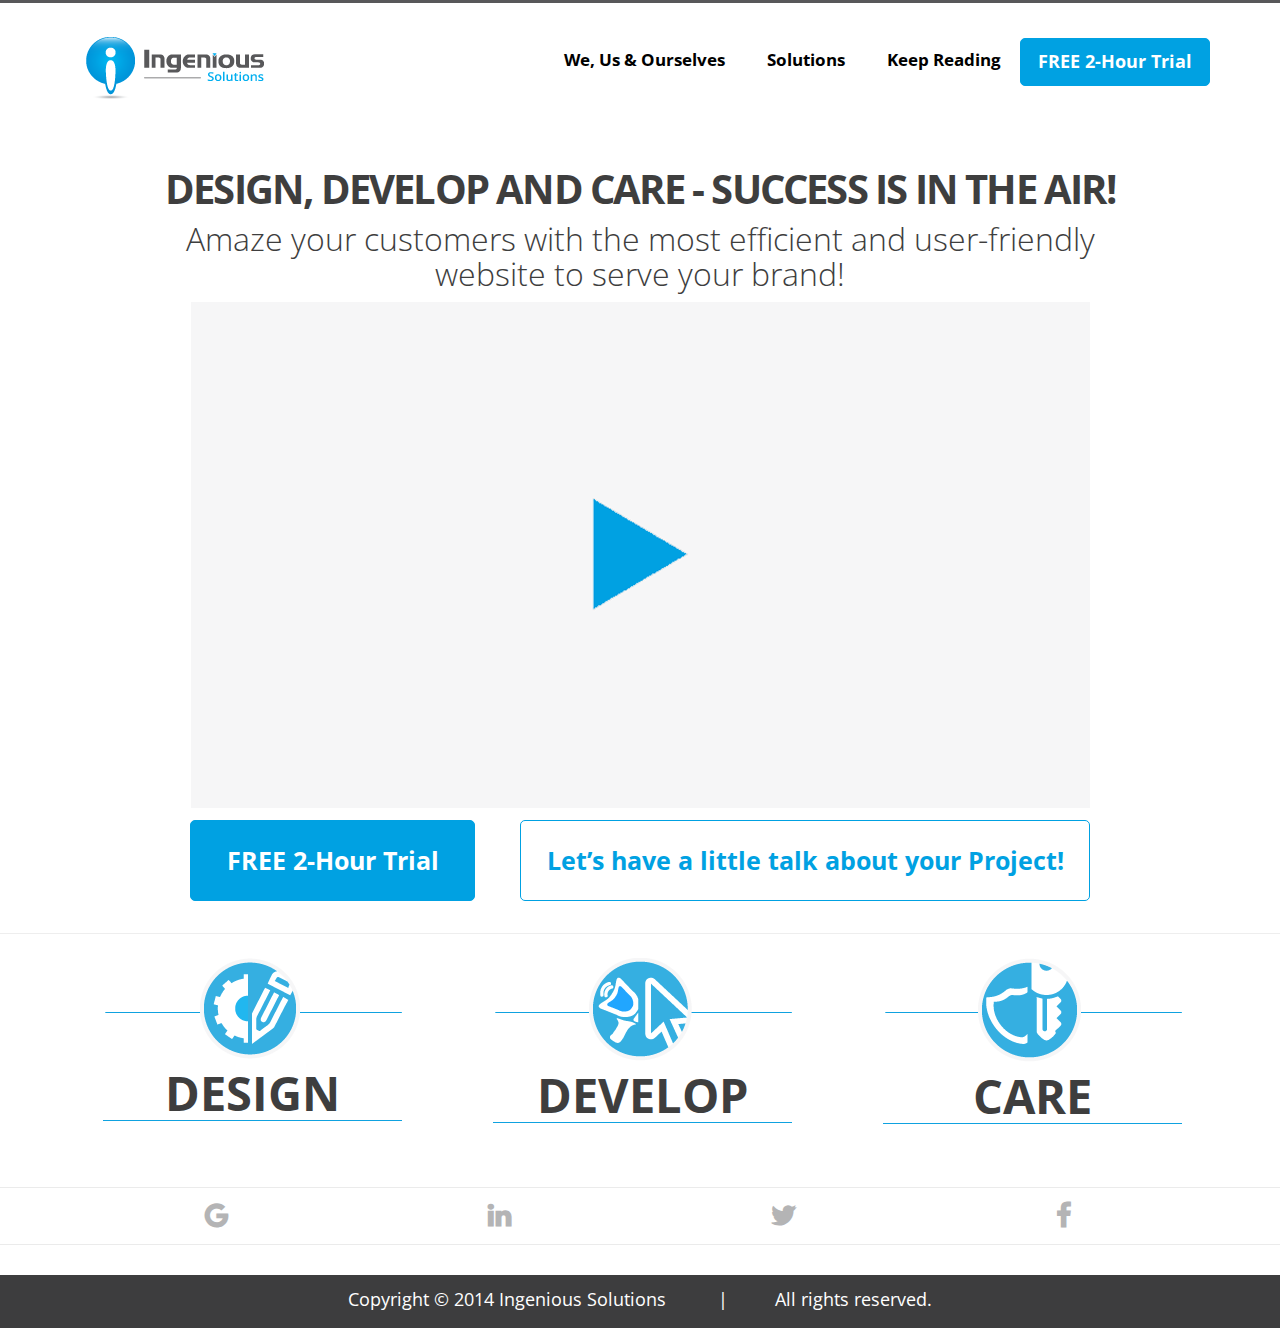
<file: Home.html>
<!DOCTYPE html>
<html>
<head lang="en">
    <script src="http://ajax.googleapis.com/ajax/libs/jquery/1.11.1/jquery.min.js"></script>
    <link   rel="stylesheet"    type="text/css"       href="css/bootstrap.css">
    <link   rel="stylesheet" type="text/css" href="style.css">
    <script src="js/bootstrap.js"></script>
    <link href="http://maxcdn.bootstrapcdn.com/font-awesome/4.2.0/css/font-awesome.min.css" rel="stylesheet">
    <link href='http://fonts.googleapis.com/css?family=Open+Sans:300italic,400italic,600italic,700italic,800italic,400,700,600' rel='stylesheet' type='text/css'>
    <meta charset="UTF-8">
    <title></title>
</head>
<body>

<div class="container">
    <div class="header clearfix">
        <div class="col-md-4  clearfix">
            <a href="Home.html"> <img src="images/logo.png"></a>
        </div>
        <div class="col-md-6 menu right-pad clearfix hidden-xs hidden-sm">
            <nav class="navbar navbar-default" role="navigation">
                <div class="container-fluid  right-pad">
                    <!-- Brand and toggle get grouped for better mobile display -->
                    <div class="navbar-header">
                        <button type="button" class="navbar-toggle collapsed" data-toggle="collapse" data-target="#bs-example-navbar-collapse-1">
                            <span class="sr-only">Toggle navigation</span>
                            <span class="icon-bar"></span>
                            <span class="icon-bar"></span>
                            <span class="icon-bar"></span>
                        </button>
                        <a class="navbar-brand visible-xs" href="#"></a>
                    </div>

                    <!-- Collect the nav links, forms, and other content for toggling -->
                    <div class="collapse navbar-collapse  right-pad" id="bs-example-navbar-collapse-1">
                        <ul class="list-inline">
                            <li><a href="#">We, Us & Ourselves</a> </li>
                            <li class="dropdown">
                                <a href="#">Solutions</a>
                                <ul class="dropdown-menu text-center" role="menu">
                                    <li><a href="Design.html"><span><img src="images/Icon1.png"></span> DESIGN</a></li>
                                    <li><a href="Develop.html"><span><img src="images/Icon1.png"></span>DEVELOP</a></li>
                                    <li><a href="Care.html"><span><img src="images/Icon1.png"></span>CARE</a></li>
                                </ul>
                            </li>
                            <li><a href="#">Keep Reading</a> </li>
                        </ul>
                    </div><!-- /.navbar-collapse -->
                </div><!-- /.container-fluid -->
             </nav>
         </div>

        <a href="#" class="clearfix">
        <div class="col-md-2 small-button button text-center">
            FREE 2-Hour Trial
        </div></a>
    </div>
    <div class="icon-menu header col-sm-12 col-xs-12 visible-xs visible-sm clearfix">
        <ul class="list-inline text-center">
            <li><a href="#">About</a> </li>
            <li><a href="Blog.html">Blog </a> </li>
            <li><a href="Design.html">Design</a> </li>
            <li><a href="Develop.html">Develop</a> </li>
            <li><a href="Care.html">Care</a> </li>
            <li><a href="#">Contact us</a> </li>
        </ul>
    </div>
    <div class="content clearfix">
        <div class="col-md-12 text-center">
            <h2>DESIGN, DEVELOP AND CARE - SUCCESS IS IN THE AIR!</h2>
            <h3>Amaze your customers with the most efficient and user-friendly <br/>
                website to serve your brand!</h3>
        </div>
        <div class="video col-md-12 text-center clearfix">
            <img src="images/3232322.png">
        </div>
        <a href="#">
        <div class="col-md-3 button large text-center col-lg-push-1 clearfix">
            FREE 2-Hour Trial
        </div></a>
        <a href="#">
        <div class="col-md-6 button white text-center col-lg-push-1">
            <p>Let’s have a little talk about your Project!  </p>
        </div></a>




    </div>


</div>
<hr/>
<div class="container">
    <div class="thumb">
        <div class="row clearfix">
            <div class="col-sm-6 col-md-4">
                <div class="thumbnail text-center">
                    <img src="images/thum-icon1.png">
                    <div class="caption">
                        <h3>DESIGN</h3>
                    </div>
                </div>
            </div>
            <div class="col-sm-6 col-md-4">
                <div class="thumbnail text-center">
                    <img src="images/thumb-icon2.png">
                    <div class="caption">
                        <h3>DEVELOP</h3>
                    </div>
                </div>
            </div>
            <div class="col-sm-6 col-md-4">
                <div class="thumbnail text-center">
                    <img src="images/thumb-icon3.png">
                    <div class="caption">
                        <h3>CARE</h3>
                    </div>
                </div>
            </div>
        </div>
    </div>
</div>

<div class="social-icon2">
    <div class="container">
        <div class="row">
            <div class="col-md-12 social-icon text-center">
                <ul class="list-inline">
                    <li><a href="#"><i class="fa fa-google"></i></a> </li>
                    <li><a href="#"><i class="fa fa-linkedin"></i></a> </li>
                    <li><a href="#"><i class="fa fa-twitter"></i></a> </li>
                    <li><a href="#"><i class="fa fa-facebook"></i></a> </li>
                </ul>
            </div>
        </div>
    </div>
</div>

<div class="footer">
    <div class="container">
        <div class="row">
            <p class="text-center">Copyright © 2014 Ingenious Solutions <span>|</span>All rights reserved.</p>
        </div>
    </div>
</div>












</body>
</html>
</file>
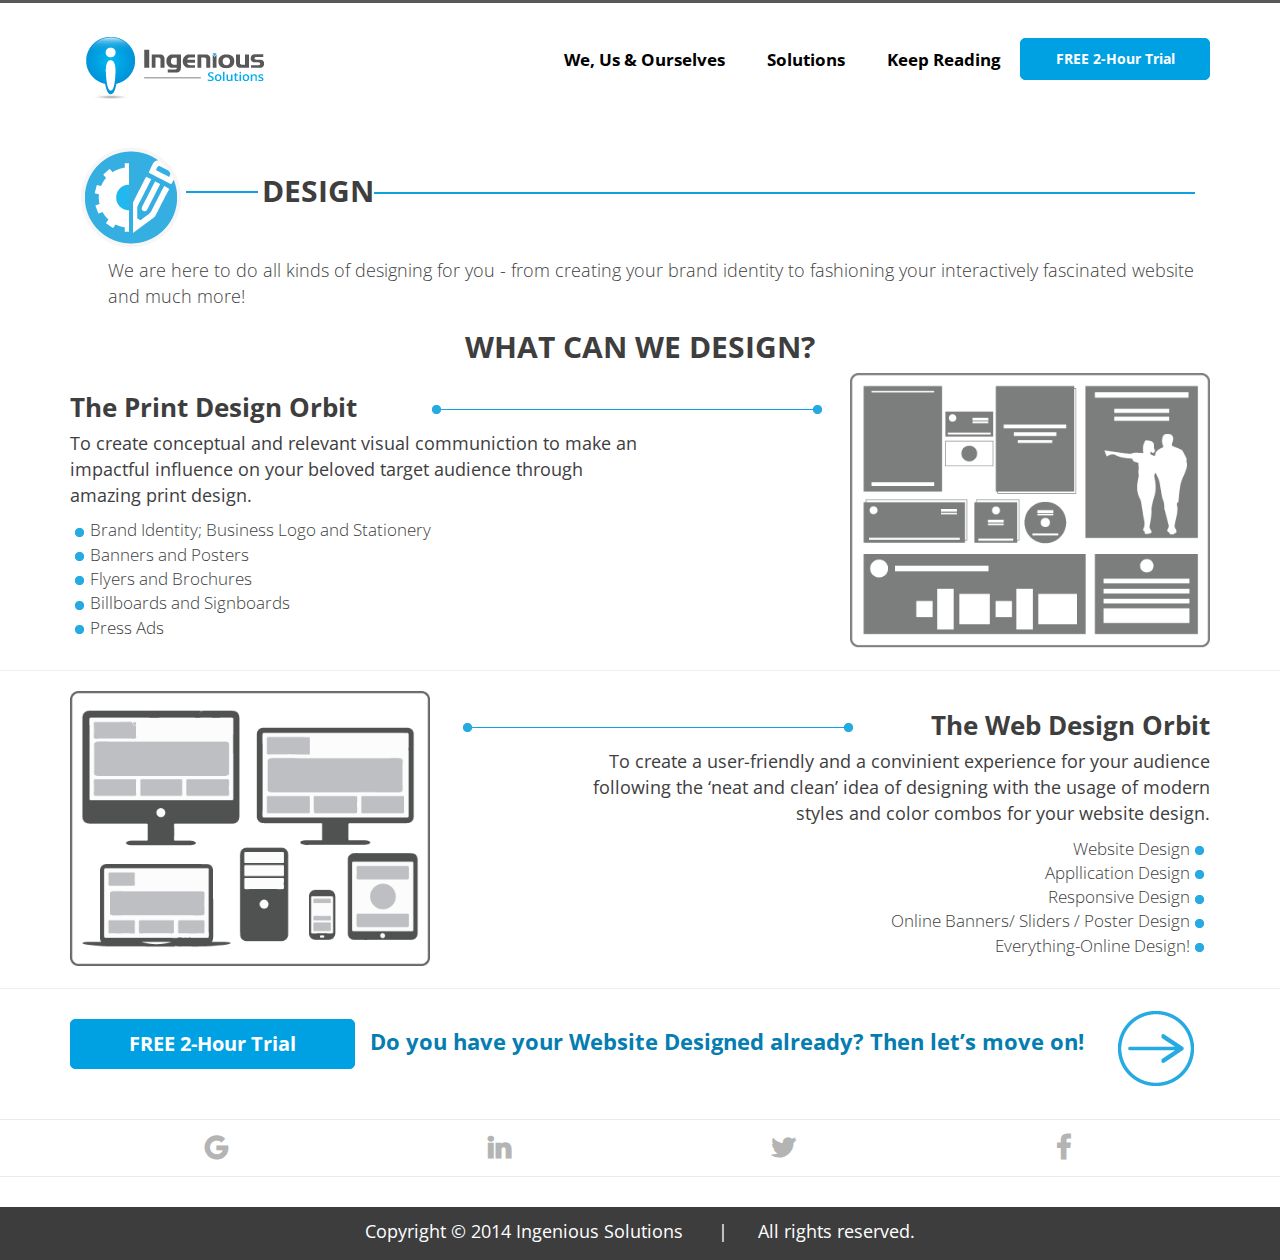
<file: index2.html>
<!DOCTYPE html>
<html>
<head lang="en">
    <script src="http://ajax.googleapis.com/ajax/libs/jquery/1.11.1/jquery.min.js"></script>
    <link   rel="stylesheet"    type="text/css"       href="css/bootstrap.css">
    <link   rel="stylesheet" type="text/css" href="style.css">
    <script src="js/bootstrap.js"></script>
    <link href="http://maxcdn.bootstrapcdn.com/font-awesome/4.2.0/css/font-awesome.min.css" rel="stylesheet">
    <link href='http://fonts.googleapis.com/css?family=Open+Sans:300italic,400italic,600italic,700italic,800italic,400,700,600' rel='stylesheet' type='text/css'>
    <meta charset="UTF-8">
    <title>Design</title>
</head>

<body>

<div class="top-border">
</div>

<div class="container">
<div class="header">
    <div class="col-md-4">
        <img src="images/logo.png">
    </div>
    <div class="col-md-6 menu right-pad">
        <nav class="navbar navbar-default" role="navigation">
            <div class="container-fluid  right-pad">
                <!-- Brand and toggle get grouped for better mobile display -->
                <div class="navbar-header">
                    <button type="button" class="navbar-toggle collapsed" data-toggle="collapse" data-target="#bs-example-navbar-collapse-1">
                        <span class="sr-only">Toggle navigation</span>
                        <span class="icon-bar"></span>
                        <span class="icon-bar"></span>
                        <span class="icon-bar"></span>
                    </button>
                    <a class="navbar-brand visible-xs" href="#"></a>
                </div>

                <!-- Collect the nav links, forms, and other content for toggling -->
                <div class="collapse navbar-collapse  right-pad" id="bs-example-navbar-collapse-1">
                    <ul class="list-inline">
                        <li><a href="#">We, Us & Ourselves</a> </li>
                        <li class="dropdown">
                            <a href="#">Solutions</a>
                            <ul class="dropdown-menu text-center" role="menu">
                                <li><a href="index2.html">DESIGN</a></li>
                                <li><a href="index3.html">DEVELOP</a></li>
                                <li><a href="index3.html">CARE</a></li>

                            </ul>
                        </li>



                        <li><a href="#">Keep Reading</a> </li>
                    </ul>
                </div><!-- /.navbar-collapse -->
            </div><!-- /.container-fluid -->
        </nav>
    </div>
    <a href="#">
    <div class="col-md-2 button text-center">
        FREE 2-Hour Trial
    </div></a>
</div>
</div>
<div class="container">
<div class="heading clearfix">
    <div class="col-md-12">
        <ul class="list-inline">
            <li>
                <img src="images/thum-icon1.png">
            </li>
            <li>
               <hr/>
            </li>
            <li>
                <h2>DESIGN</h2>
            </li>
        </ul>
        <hr/>
     </div>
    <p>We are here to do all kinds of designing for you - from creating your brand  identity to fashioning your interactively fascinated website and much more!</p>
</div>
    <div class="col-md-12 text-center">
        <h2>WHAT CAN WE DESIGN?</h2>
    </div>
    <div class="row clearfix">
        <div class="col-md-4 col-md-push-8 ser-widgets">
            <img src="images/dmans.png">
        </div>

        <div class="col-md-8 col-md-pull-4 ser-widgets">
            <div class=" line">
                <img src="images/line2.png">
            </div>
            <h3>The Print Design Orbit</h3>


            <p>To create conceptual and relevant
                visual communiction to make an impactful
                influence on your beloved target audience
                through amazing print design.</p>
            <ul>
                <li><a href="#"><span><img src="images/bullets.png"></span>Brand Identity; Business Logo and Stationery</a> </li>
                <li><a href="#"><span><img src="images/bullets.png"></span>Banners and Posters</a> </li>
                <li><a href="#"><span><img src="images/bullets.png"></span>Flyers and Brochures</a> </li>
                <li><a href="#"><span><img src="images/bullets.png"></span>Billboards and Signboards</a> </li>
                <li><a href="#"><span><img src="images/bullets.png"></span>Press Ads </a> </li>
            </ul>

        </div>

    </div>
</div>
<hr/>
<div class="container">
    <div class="row clearfix">
        <div class="col-md-4 ser-widgets">
            <img src="images/monitor.png">
        </div>
        <div class="col-md-8 ser-widgets left-word">
            <div class=" line">
                <img src="images/line2.png">
            </div>
            <h3>The Web Design Orbit</h3>


            <p>To create a user-friendly and a convinient
                experience for your audience following
                the ‘neat and clean’ idea of designing with the usage
                of modern styles and color combos for your website design.</p>
            <ul>
                <li><a href="#">Website Design<span><img src="images/bullets.png"></span></a> </li>
                <li><a href="#">Appllication Design<span><img src="images/bullets.png"></span></a> </li>
                <li><a href="#">Responsive Design<span><img src="images/bullets.png"></span></a> </li>
                <li><a href="#">Online Banners/ Sliders / Poster Design<span><img src="images/bullets.png"></span></a> </li>
                <li><a href="#">Everything-Online Design!<span><img src="images/bullets.png"></span> </a> </li>
            </ul>

        </div>

    </div>

</div>

<hr/>
<div class="container">
    <a href="#">
    <div class="col-md-3 button two text-center">
       FREE 2-Hour Trial
    </div></a>
    <div class="col-md-8 headline2">
    <h3>Do you have your Website Designed already? Then let’s move on!</h3>
      </div>
    <div class="col-md-1 headline-image">

     </div>
</div>

<div class="social-icon2">
    <div class="container">
        <div class="row">
            <div class="col-md-12 social-icon text-center">
                <ul class="list-inline">
                    <li><a href="#"><i class="fa fa-google"></i></a> </li>
                    <li><a href="#"><i class="fa fa-linkedin"></i></a> </li>
                    <li><a href="#"><i class="fa fa-twitter"></i></a> </li>
                    <li><a href="#"><i class="fa fa-facebook"></i></a> </li>
                </ul>
            </div>
        </div>
    </div>
</div>

<div class="footer">
    <div class="container">
        <div class="row">
            <p class="text-center">Copyright © 2014 Ingenious Solutions    &nbsp;&nbsp;&nbsp;&nbsp;&nbsp; 	|&nbsp;&nbsp;&nbsp;&nbsp;&nbsp;	All rights reserved.</p>
        </div>
    </div>
</div>

































</body>
</html>
</file>
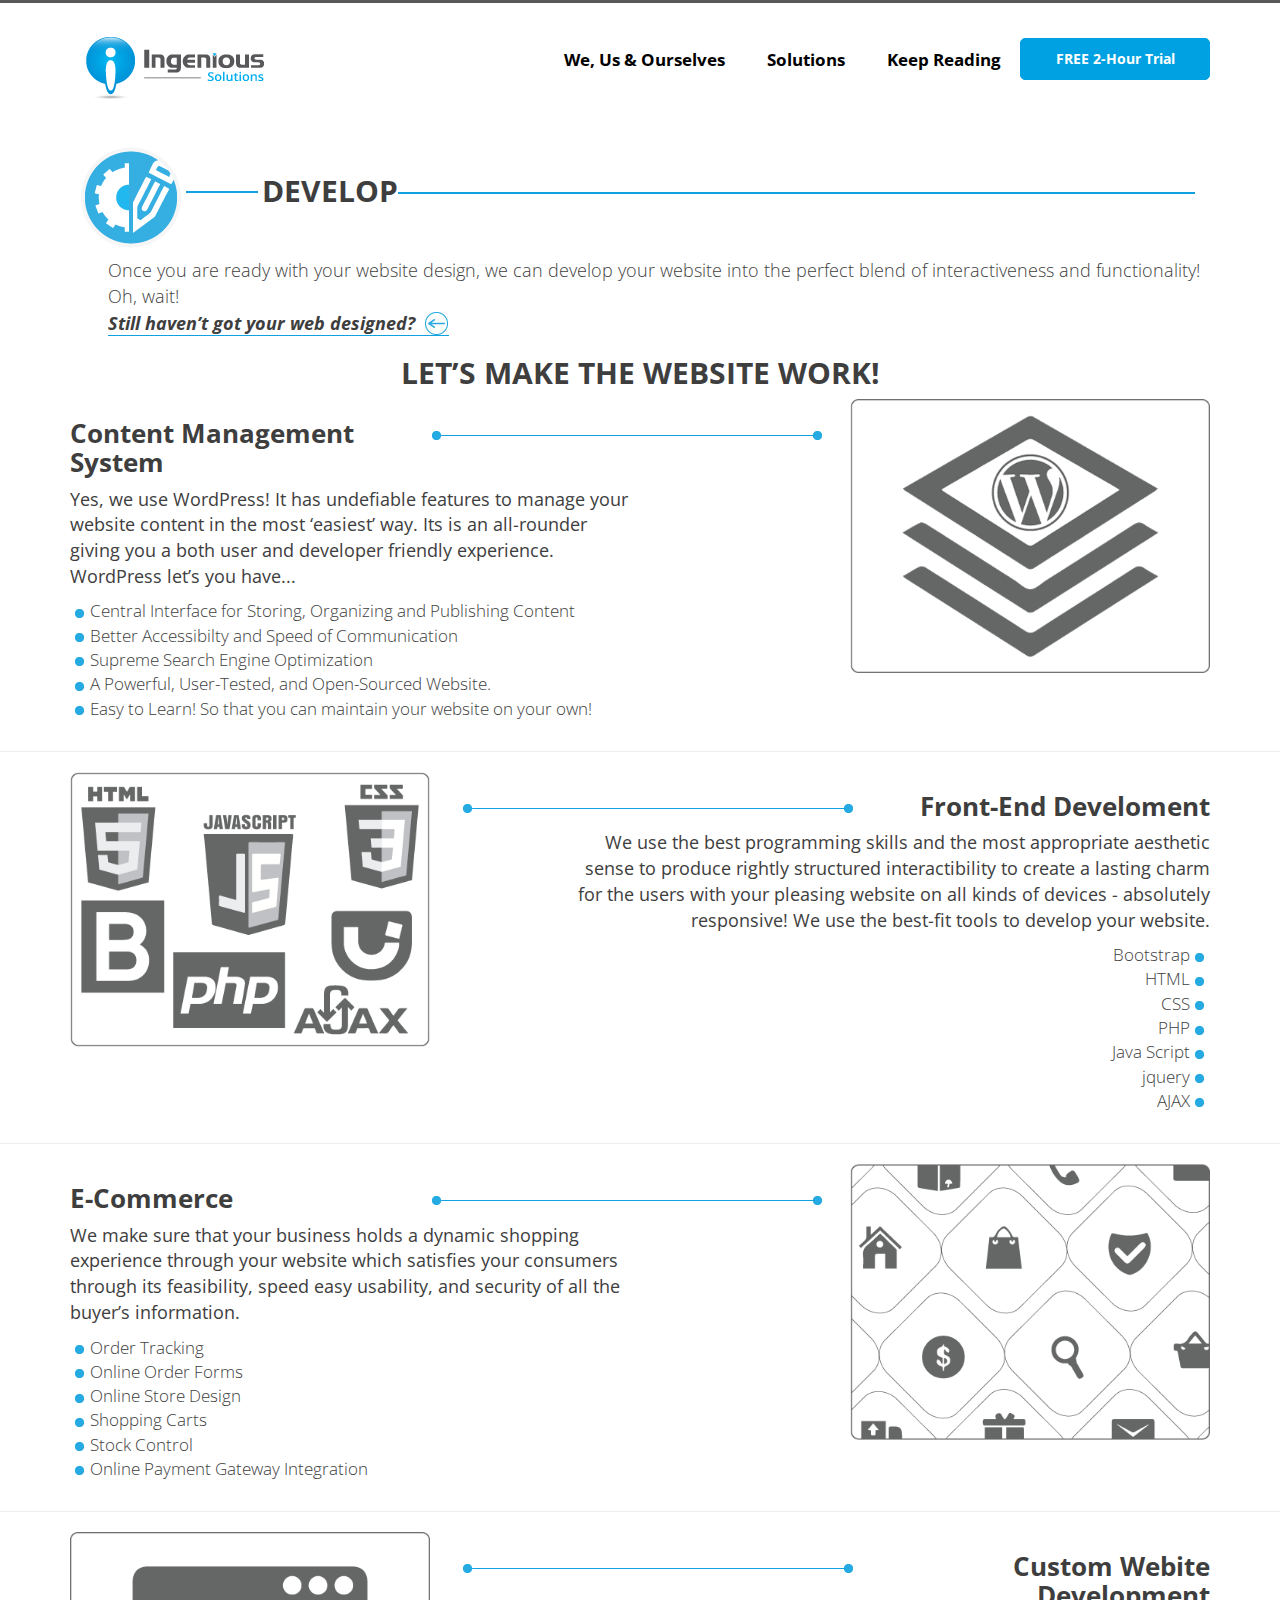
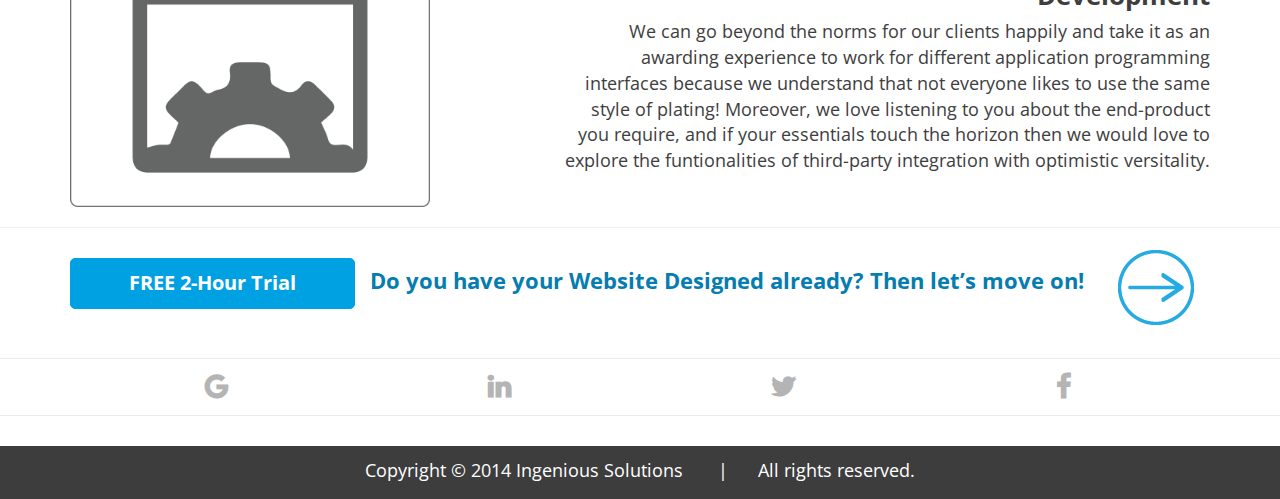
<file: index3.html>
<!DOCTYPE html>
<html>
<head lang="en">
    <script src="http://ajax.googleapis.com/ajax/libs/jquery/1.11.1/jquery.min.js"></script>
    <link   rel="stylesheet"    type="text/css"       href="css/bootstrap.css">
    <link   rel="stylesheet" type="text/css" href="style.css">
    <script src="js/bootstrap.js"></script>
    <link href="http://maxcdn.bootstrapcdn.com/font-awesome/4.2.0/css/font-awesome.min.css" rel="stylesheet">
    <link href='http://fonts.googleapis.com/css?family=Open+Sans:300italic,400italic,600italic,700italic,800italic,400,700,600' rel='stylesheet' type='text/css'>
    <meta charset="UTF-8">
    <title></title>
</head>

<body>

<div class="top-border">
</div>

<div class="container">
    <div class="header">
        <div class="col-md-4">
            <img src="images/logo.png">
        </div>
        <div class="col-md-6 menu right-pad">
            <nav class="navbar navbar-default" role="navigation">
                <div class="container-fluid  right-pad">
                    <!-- Brand and toggle get grouped for better mobile display -->
                    <div class="navbar-header">
                        <button type="button" class="navbar-toggle collapsed" data-toggle="collapse" data-target="#bs-example-navbar-collapse-1">
                            <span class="sr-only">Toggle navigation</span>
                            <span class="icon-bar"></span>
                            <span class="icon-bar"></span>
                            <span class="icon-bar"></span>
                        </button>
                        <a class="navbar-brand visible-xs" href="#"></a>
                    </div>

                    <!-- Collect the nav links, forms, and other content for toggling -->
                    <div class="collapse navbar-collapse  right-pad" id="bs-example-navbar-collapse-1">
                        <ul class="list-inline">
                            <li><a href="#">We, Us & Ourselves</a> </li>
                            <li class="dropdown">
                                <a href="#">Solutions</a>
                                <ul class="dropdown-menu text-center" role="menu">
                                    <li><a href="http://localhost:63342/inginous-2/index2.html">DESIGN</a></li>
                                    <li><a href="http://localhost:63342/inginous-2/index3.html">DEVELOP</a></li>
                                    <li><a href="http://localhost:63342/inginous-2/index3.html">CARE</a></li>

                                </ul>
                            </li>



                            <li><a href="#">Keep Reading</a> </li>
                        </ul>
                    </div><!-- /.navbar-collapse -->
                </div><!-- /.container-fluid -->
            </nav>
        </div>
        <a href="#">
        <div class="col-md-2 button text-center">
           FREE 2-Hour Trial
        </div></a>
    </div>
</div>
<div class="container">
    <div class="heading clearfix">
        <div class="col-md-12">
            <ul class="list-inline">
                <li>
                    <img src="images/thum-icon1.png">
                </li>
                <li>
                    <hr/>
                </li>
                <li>
                    <h2>DEVELOP</h2>
                </li>
            </ul>
            <hr/>
        </div>
        <p>Once you are ready with your website design, we can develop your website into the perfect blend of interactiveness and functionality! Oh, wait!</p>
        <p><span> Still haven’t got your web designed?
             </span>
        </p>
    </div>
    <div class="col-md-12 text-center">
        <h2>LET’S MAKE THE WEBSITE WORK!</h2>
    </div>
    <div class="row clearfix">
        <div class="col-md-4 col-md-4 col-lg-push-8 ser-widgets">
            <img src="images/wordpress.png">
        </div>
        <div class="col-md-8 col-md-pull-4 ser-widgets">
            <div class=" line">
                <img src="images/line2.png">
            </div>
            <h3>Content Management System</h3>


            <p>Yes, we use WordPress! It has undefiable features to manage
                your website content in the most ‘easiest’ way. Its is an all-rounder
                giving you a both user and developer friendly experience.
                WordPress let’s you have...</p>
            <ul>
                <li><a href="#"> <span><img src="images/bullets.png"></span>Central Interface for Storing, Organizing and Publishing Content</a> </li>
                <li><a href="#"><span><img src="images/bullets.png"></span>Better Accessibilty and Speed of Communication</a> </li>
                <li><a href="#"><span><img src="images/bullets.png"></span>Supreme Search Engine Optimization</a> </li>
                <li><a href="#"><span><img src="images/bullets.png"></span>A Powerful, User-Tested, and Open-Sourced Website. </a> </li>
                <li><a href="#"><span><img src="images/bullets.png"></span>Easy to Learn! So that you can maintain your website on your own!</a> </li>
            </ul>

        </div>


    </div>
</div>
<hr/>
<div class="container">
    <div class="row clearfix">
        <div class="col-md-4 ser-widgets">
            <img src="images/html5.png">
        </div>
        <div class="col-md-8 ser-widgets left-word">
            <div class=" line">
                <img src="images/line2.png">
            </div>
            <h3>Front-End Develoment</h3>


            <p>We use the best programming skills and
                the most appropriate aesthetic sense to produce
                rightly structured interactibility to create
                a lasting charm for the users with your pleasing  website
                on all kinds of devices - absolutely responsive!
                We use the best-fit tools to develop your website.</p>
            <ul>
                <li><a href="#">Bootstrap<span><img src="images/bullets.png"></span></a> </li>
                <li><a href="#">HTML<span><img src="images/bullets.png"></span></a> </li>
                <li><a href="#">CSS<span><img src="images/bullets.png"></span></a> </li>
                <li><a href="#">PHP<span><img src="images/bullets.png"></span></a> </li>
                <li><a href="#">Java Script<span><img src="images/bullets.png"></span></a> </li>
                <li><a href="#">jquery<span><img src="images/bullets.png"></span></a> </li>
                <li><a href="#">AJAX<span><img src="images/bullets.png"></span></a> </li>
            </ul>

        </div>

    </div>

</div>
<hr/>
<div class="container">
    <div class="row clearfix">
        <div class="col-md-4 col-md-push-8 ser-widgets">
            <img src="images/Ecommerce.png">
        </div>
        <div class="col-md-8 col-md-pull-4 ser-widgets">
            <div class=" line">
                <img src="images/line2.png">
            </div>
            <h3>E-Commerce</h3>


            <p>We make sure that your business holds a dynamic
                shopping experience through your website which satisfies
                your consumers through its feasibility, speed
                easy usability, and security of all the buyer’s information.
            </p>
            <ul>
                <li><a href="#"><span><img src="images/bullets.png"></span>Order Tracking</a> </li>
                <li><a href="#"><span><img src="images/bullets.png"></span>Online Order Forms</a> </li>
                <li><a href="#"><span><img src="images/bullets.png"></span>Online Store Design</a> </li>
                <li><a href="#"><span><img src="images/bullets.png"></span>Shopping Carts</a> </li>
                <li><a href="#"><span><img src="images/bullets.png"></span>Stock Control</a> </li>
                <li><a href="#"><span><img src="images/bullets.png"></span>Online Payment Gateway Integration</a> </li>
            </ul>

        </div>


    </div>
</div>
<hr/>
<div class="container">
    <div class="row clearfix">
        <div class="col-md-4 ser-widgets">
            <img src="images/setting.png">
        </div>
        <div class="col-md-8 ser-widgets left-word">
            <div class=" line">
                <img src="images/line2.png">
            </div>
            <h3>Custom Webite Development</h3>


            <p>
                We can go beyond the norms for our clients happily
                and take it as an awarding experience to work for different
                application programming interfaces because we
                understand that not everyone likes to use the same style of plating!
                Moreover, we love listening to you about the end-product
                you require, and if your essentials touch the horizon
                then we would love to explore the funtionalities of
                third-party integration with optimistic versitality.</p>


        </div>

    </div>
</div>
<hr/>
<div class="container">
    <a href="#">
    <div class="col-md-3 button two text-center">
        FREE 2-Hour Trial
    </div>
        </a>
    <div class="col-md-8 headline2">
        <h3>Do you have your Website Designed already? Then let’s move on!</h3>
    </div>
    <div class="col-md-1 headline-image">

    </div>
</div>

<div class="social-icon2">
    <div class="container">
        <div class="row">
            <div class="col-md-12 social-icon text-center">
                <ul class="list-inline">
                    <li><a href="#"><i class="fa fa-google"></i></a> </li>
                    <li><a href="#"><i class="fa fa-linkedin"></i></a> </li>
                    <li><a href="#"><i class="fa fa-twitter"></i></a> </li>
                    <li><a href="#"><i class="fa fa-facebook"></i></a> </li>
                </ul>
            </div>
        </div>
    </div>
</div>

<div class="footer">
    <div class="container">
        <div class="row">
            <p class="text-center">Copyright © 2014 Ingenious Solutions    &nbsp;&nbsp;&nbsp;&nbsp;&nbsp; 	|&nbsp;&nbsp;&nbsp;&nbsp;&nbsp;	All rights reserved.</p>
        </div>
    </div>
</div>


</body>
</html>
</file>
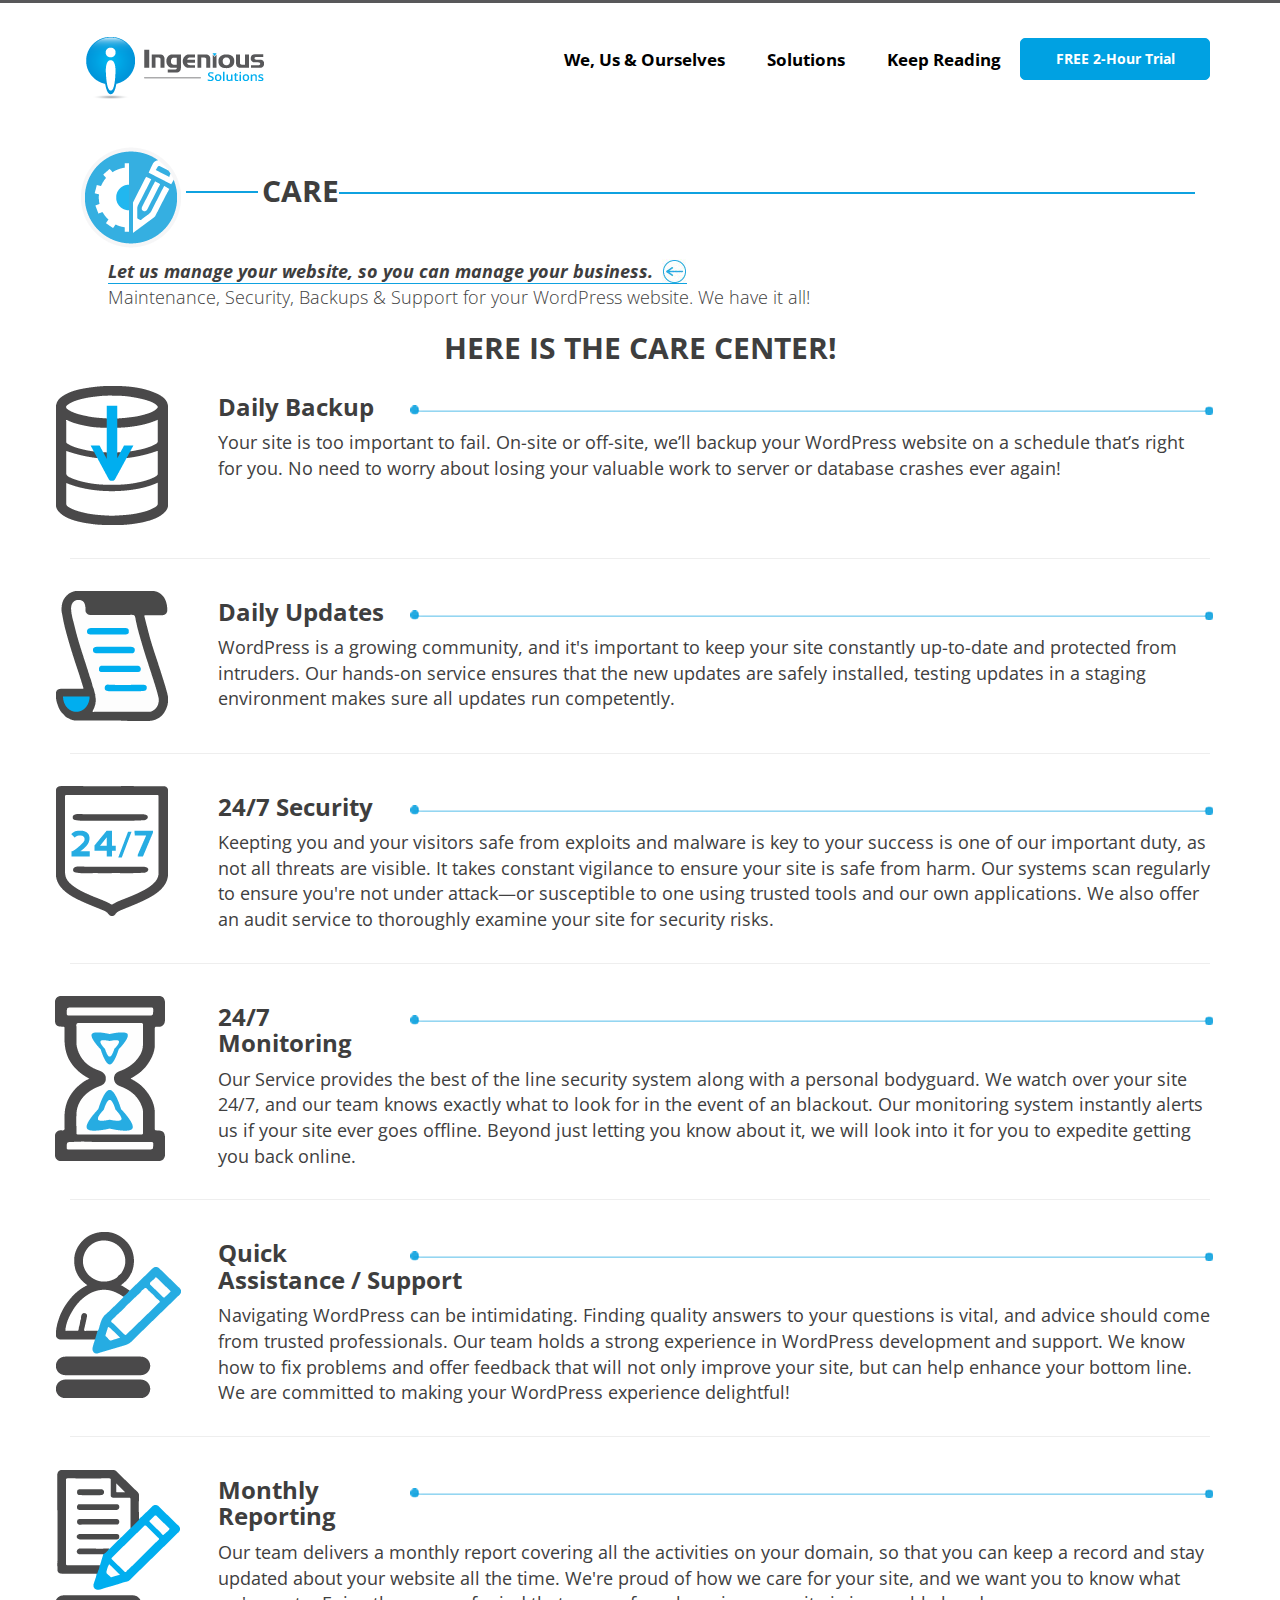
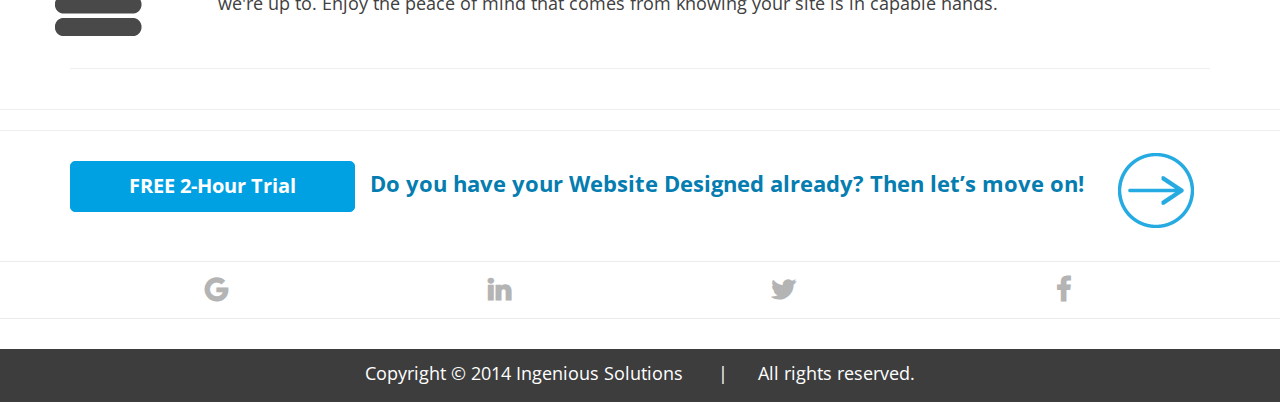
<file: index4.html>
<!DOCTYPE html>
<html>
<head lang="en">
    <script src="http://ajax.googleapis.com/ajax/libs/jquery/1.11.1/jquery.min.js"></script>
    <link   rel="stylesheet"    type="text/css"       href="css/bootstrap.css">
    <link   rel="stylesheet" type="text/css" href="style.css">
    <script src="js/bootstrap.js"></script>
    <link href="http://maxcdn.bootstrapcdn.com/font-awesome/4.2.0/css/font-awesome.min.css" rel="stylesheet">
    <link href='http://fonts.googleapis.com/css?family=Open+Sans:300italic,400italic,600italic,700italic,800italic,400,700,600' rel='stylesheet' type='text/css'>
    <meta charset="UTF-8">
    <title></title>
</head>

<body>

<div class="top-border">
</div>

<div class="container">
    <div class="header">
        <div class="col-md-4">
            <img src="images/logo.png">
        </div>
        <div class="col-md-6 menu right-pad">
            <nav class="navbar navbar-default" role="navigation">
                <div class="container-fluid  right-pad">
                    <!-- Brand and toggle get grouped for better mobile display -->
                    <div class="navbar-header">
                        <button type="button" class="navbar-toggle collapsed" data-toggle="collapse" data-target="#bs-example-navbar-collapse-1">
                            <span class="sr-only">Toggle navigation</span>
                            <span class="icon-bar"></span>
                            <span class="icon-bar"></span>
                            <span class="icon-bar"></span>
                        </button>
                        <a class="navbar-brand visible-xs" href="#"></a>
                    </div>

                    <!-- Collect the nav links, forms, and other content for toggling -->
                    <div class="collapse navbar-collapse  right-pad" id="bs-example-navbar-collapse-1">
                        <ul class="list-inline">
                            <li><a href="#">We, Us & Ourselves</a> </li>
                            <li class="dropdown">
                                <a href="#">Solutions</a>
                                <ul class="dropdown-menu text-center" role="menu">
                                    <li><a href="http://localhost:63342/inginous-2/index2.html">DESIGN</a></li>
                                    <li><a href="http://localhost:63342/inginous-2/index3.html">DEVELOP</a></li>
                                    <li><a href="http://localhost:63342/inginous-2/index3.html">CARE</a></li>

                                </ul>
                            </li>



                            <li><a href="#">Keep Reading</a> </li>
                        </ul>
                    </div><!-- /.navbar-collapse -->
                </div><!-- /.container-fluid -->
            </nav>
        </div>
        <a href="#">
        <div class="col-md-2 button text-center">
            FREE 2-Hour Trial
        </div></a>
    </div>
</div>

<div class="container">
    <div class="heading clearfix">
        <div class="col-md-12">
            <ul class="list-inline">
                <li>
                    <img src="images/thum-icon1.png">
                </li>
                <li>
                    <hr/>
                </li>
                <li>
                    <h2>CARE</h2>
                </li>
            </ul>
            <hr/>
        </div>
        <p><span> Let us manage your website, so you can manage your business.</span></p>
        <p>Maintenance, Security, Backups & Support for your WordPress website. We have it all!</p>
    </div>
    <div class="col-md-12 text-center">
        <h2>HERE IS THE CARE CENTER!</h2>
    </div>


    <div class="row clearfix">
        <div class="col-md-1 col-xs-12  col-sm-12  text-center care-images">
            <img src="images/battery.png">
        </div>

        <div class="col-md-11 care-widgets">
            <div class=" line">
                <img src="images/bigline.png">
            </div>
            <h3>Daily Backup</h3>

            <p>Your site is too important to fail. On-site or off-site, we’ll backup your WordPress website on a
                schedule that’s right for you. No need to worry about  losing your valuable work to server or
                database crashes ever again! </p>
        </div>
    </div>
    <hr/>
    <div class="row clearfix">
        <div class="col-md-1 col-xs-12  col-sm-12  text-center care-images">
            <img src="images/daily-updates.png">
        </div>

        <div class="col-md-11 care-widgets">
            <div class=" line">
                <img src="images/bigline.png">
            </div>
            <h3>Daily Updates</h3>

            <p>WordPress is a growing community, and it's important to keep your site constantly up-to-date and
                protected from intruders. Our hands-on service ensures that the new updates are safely installed,
                testing updates in a staging environment makes sure all updates run competently. </p>
        </div>
    </div>
    <hr/>
    <div class="row clearfix">
        <div class="col-md-1 col-xs-12  col-sm-12  text-center care-images">
            <img src="images/24.png">
        </div>

        <div class="col-md-11 care-widgets">
            <div class=" line">
                <img src="images/bigline.png">
            </div>
            <h3>24/7 Security</h3>

            <p>Keepting you and your visitors safe from exploits and malware is key to your success is one of our
                important duty, as not all threats are visible. It takes constant vigilance to ensure your site is safe
                from harm. Our systems scan regularly to ensure you're not under attack—or susceptible to one
                using trusted tools and our own applications. We also offer an audit service to thoroughly examine
                your site for security risks.</p>
        </div>
    </div>
    <hr/>
    <div class="row clearfix">
        <div class="col-md-1 col-xs-12  col-sm-12  text-center care-images">
            <img src="images/loading.png">
        </div>

        <div class="col-md-11 care-widgets">
            <div class=" line">
                <img src="images/bigline.png">
            </div>
            <h3>24/7 Monitoring</h3>

            <p>Our Service provides the best of the line security system along with a personal bodyguard. We
                watch over your site 24/7, and our team knows exactly what to look for in the event of an blackout.
                Our monitoring system instantly alerts us if your site ever goes offline. Beyond just letting you
                know about it, we will look into it for you to expedite getting you back online.</p>
        </div>
    </div>
    <hr/>
    <div class="row clearfix">
        <div class="col-md-1 col-xs-12  col-sm-12  text-center care-images">
            <img src="images/pencil.png">
        </div>

        <div class="col-md-11 care-widgets">
            <div class=" line big-line">
                <img src="images/bigline.png">
            </div>
            <h3>Quick Assistance / Support</h3>

            <p>Navigating WordPress can be intimidating. Finding quality answers to your questions is vital, and
                advice should come from trusted professionals. Our team holds a strong experience in WordPress
                development and support. We know how to fix problems and offer feedback that will not only
                improve your site, but can help enhance your bottom line. We are committed to making your
                WordPress experience delightful! </p>
        </div>
    </div>
    <hr/>
    <div class="row clearfix">
        <div class="col-md-1 col-xs-12  col-sm-12  text-center care-images">
            <img src="images/notepad.png">
        </div>

        <div class="col-md-11 care-widgets">
            <div class=" line big-line">
                <img src="images/bigline.png">
            </div>
            <h3>Monthly Reporting</h3>

            <p>Our team delivers a monthly report covering all the activities on your domain, so that you can keep
                a record and stay updated about your website all the time. We're proud of how we care for your
                site, and we want you to know what we're up to. Enjoy the peace of mind that comes from
                knowing your site is in capable hands.</p>
        </div>
    </div>
    <hr/>






</div>
<!--/***************/-->
<hr/>

    <hr/>
    <div class="container">
        <a href="#">
        <div class="col-md-3 button two text-center">
            FREE 2-Hour Trial
        </div></a>

        <div class="col-md-8 headline2">
            <h3>Do you have your Website Designed already? Then let’s move on!</h3>
        </div>
        <div class="col-md-1 headline-image">

        </div>
    </div>

    <div class="social-icon2">
        <div class="container">
            <div class="row">
                <div class="col-md-12 social-icon text-center">
                    <ul class="list-inline">
                        <li><a href="#"><i class="fa fa-google"></i></a> </li>
                        <li><a href="#"><i class="fa fa-linkedin"></i></a> </li>
                        <li><a href="#"><i class="fa fa-twitter"></i></a> </li>
                        <li><a href="#"><i class="fa fa-facebook"></i></a> </li>
                    </ul>
                </div>
            </div>
        </div>
    </div>

    <div class="footer">
        <div class="container">
            <div class="row">
                <p class="text-center">Copyright © 2014 Ingenious Solutions    &nbsp;&nbsp;&nbsp;&nbsp;&nbsp; 	|&nbsp;&nbsp;&nbsp;&nbsp;&nbsp;	All rights reserved.</p>
            </div>
        </div>
    </div>


</body>
</html>
</file>
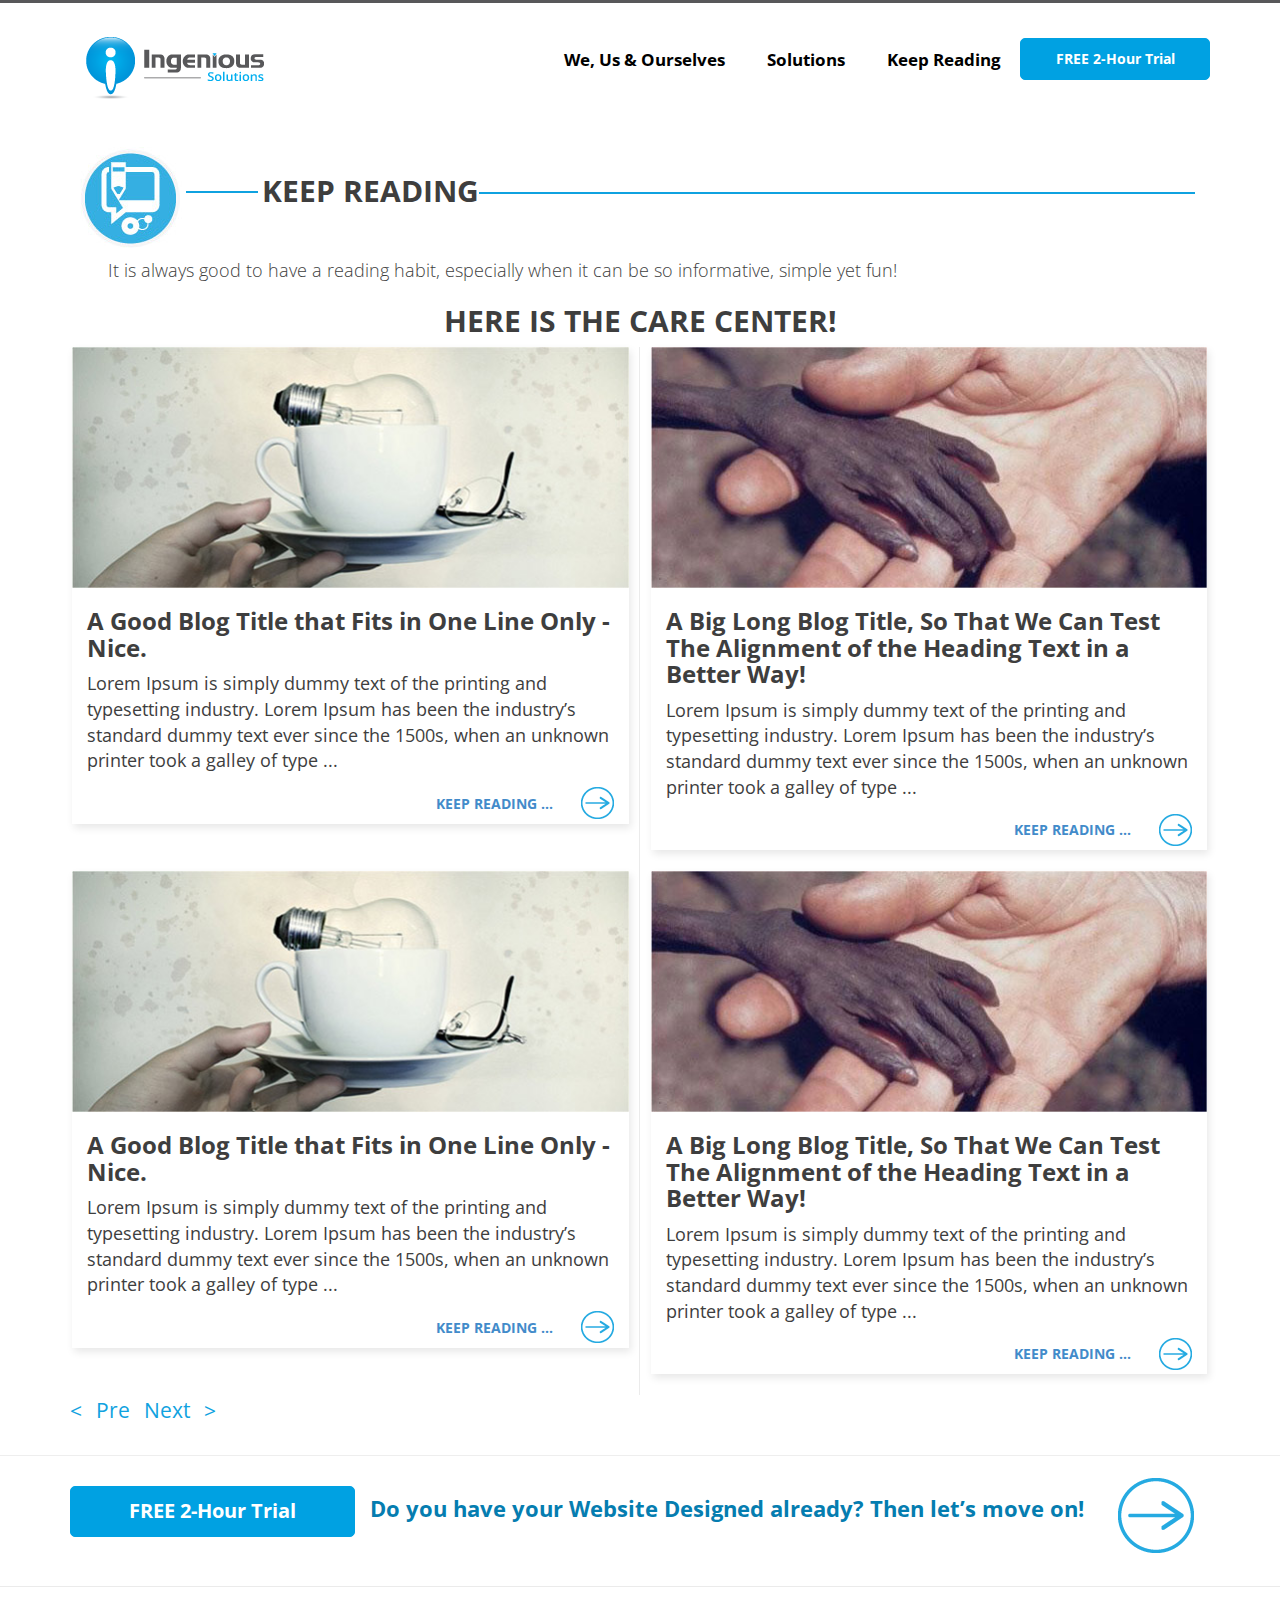
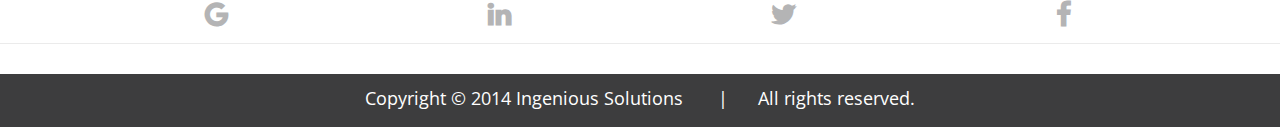
<file: index5.html>
<!DOCTYPE html>
<html>
<head lang="en">
    <script src="http://ajax.googleapis.com/ajax/libs/jquery/1.11.1/jquery.min.js"></script>
    <link   rel="stylesheet"    type="text/css"       href="css/bootstrap.css">
    <link   rel="stylesheet" type="text/css" href="style.css">
    <script src="js/bootstrap.js"></script>
    <link href="http://maxcdn.bootstrapcdn.com/font-awesome/4.2.0/css/font-awesome.min.css" rel="stylesheet">
    <link href='http://fonts.googleapis.com/css?family=Open+Sans:300italic,400italic,600italic,700italic,800italic,400,700,600' rel='stylesheet' type='text/css'>
    <meta charset="UTF-8">
    <title></title>
</head>

<body>

<div class="top-border">
</div>
<!--/**********header************/-->
<div class="container">
    <div class="header">
        <div class="col-md-4">
            <img src="images/logo.png">
        </div>
        <div class="col-md-6 menu right-pad">
            <nav class="navbar navbar-default" role="navigation">
                <div class="container-fluid  right-pad">
                    <!-- Brand and toggle get grouped for better mobile display -->
                    <div class="navbar-header">
                        <button type="button" class="navbar-toggle collapsed" data-toggle="collapse" data-target="#bs-example-navbar-collapse-1">
                            <span class="sr-only">Toggle navigation</span>
                            <span class="icon-bar"></span>
                            <span class="icon-bar"></span>
                            <span class="icon-bar"></span>
                        </button>
                        <a class="navbar-brand visible-xs" href="#"></a>
                    </div>

                    <!-- Collect the nav links, forms, and other content for toggling -->
                    <div class="collapse navbar-collapse  right-pad" id="bs-example-navbar-collapse-1">
                        <ul class="list-inline">
                            <li><a href="#">We, Us & Ourselves</a> </li>
                            <li class="dropdown">
                                <a href="#">Solutions</a>
                                <ul class="dropdown-menu text-center" role="menu">
                                    <li><a href="http://localhost:63342/inginous-2/index2.html">DESIGN</a></li>
                                    <li><a href="http://localhost:63342/inginous-2/index3.html">DEVELOP</a></li>
                                    <li><a href="http://localhost:63342/inginous-2/index3.html">CARE</a></li>

                                </ul>
                            </li>



                            <li><a href="#">Keep Reading</a> </li>
                        </ul>
                    </div><!-- /.navbar-collapse -->
                </div><!-- /.container-fluid -->
            </nav>
        </div>


        <a href="#">
            <div class="col-md-2 button text-center">
                FREE 2-Hour Trial
            </div></a>
    </div>
</div>
<!--/****************page heading******************/-->
<div class="container">
    <div class="heading clearfix">
        <div class="col-md-12">
            <ul class="list-inline">
                <li>
                    <img src="images/keep-reading.jpg">
                </li>
                <li>
                    <hr/>
                </li>
                <li>
                    <h2>KEEP READING</h2>
                </li>
            </ul>
            <hr/>
        </div>
        <p>It is always good to have a reading habit, especially when it can be so informative, simple yet fun!</p>
    </div>
    <!--/***************content heading**********************/-->
    <div class="col-md-12 text-center">
        <h2>HERE IS THE CARE CENTER!</h2>
    </div>
</div>
<!--/******************content******************************/-->
<div class="container">
    <div class="row clearfix pos-row">
        <div class="col-md-5 col-xs-12 col-sm-12 post-box">
            <div class="col-md-12 post-img">
                <img src="images/cup-bulb.jpg">
            </div>
            <div class="col-md-12">
                <h3>A Good Blog Title that Fits in One Line Only - Nice.</h3>
                <p>Lorem Ipsum is simply dummy text of the printing and typesetting industry. Lorem Ipsum has been the industry’s standard dummy text ever since the 1500s, when an unknown printer took a galley of type ...</p>
                <a href="#" class="text-right   ">KEEP READING ...  </a>
            </div>
        </div>

        <div class="border-right  ">

        </div>
        <div class="col-md-5 col-xs-12 col-sm-12 post-box">
        <div class="col-md-12 post-img">
            <img src="images/hands.jpg">
        </div>
        <div class="col-md-12">
            <h3>A Big Long Blog Title, So That We Can Test The
                Alignment of the Heading Text in a Better Way!</h3>
            <p>Lorem Ipsum is simply dummy text of the printing and typesetting industry. Lorem Ipsum has been the industry’s standard dummy text ever since the 1500s, when an unknown printer took a galley of type ...</p>
            <a href="#" class="text-right   ">KEEP READING ...  </a>
        </div>
    </div>
    </div>

        <div class="clearfix"></div>
        <div class="row clearfix pos-row">
    <div class="col-md-5 col-xs-12 col-sm-12 post-box">
        <div class="col-md-12 post-img">
            <img src="images/cup-bulb.jpg">
        </div>
        <div class="col-md-12">
            <h3>A Good Blog Title that Fits in One Line Only - Nice.</h3>
            <p>Lorem Ipsum is simply dummy text of the printing and typesetting industry. Lorem Ipsum has been the industry’s standard dummy text ever since the 1500s, when an unknown printer took a galley of type ...</p>
            <a href="#" class="text-right   ">KEEP READING ...  </a>
        </div>
    </div>

    <div class="border-right">

    </div>
            <div class="col-md-5 col-xs-12 col-sm-12 post-box">
    <div class="col-md-12 post-img">
        <img src="images/hands.jpg">
    </div>
    <div class="col-md-12">
        <h3>A Big Long Blog Title, So That We Can Test The
            Alignment of the Heading Text in a Better Way!</h3>
        <p>Lorem Ipsum is simply dummy text of the printing and typesetting industry. Lorem Ipsum has been the industry’s standard dummy text ever since the 1500s, when an unknown printer took a galley of type ...</p>
        <a href="#" class="text-right   ">KEEP READING ...  </a>
    </div>
</div>
</div>

    <div class="row clearfix">
        <div class="col-md-12 post-pagination">
            <ul class="list-inline">
                <li><a href="#"> <  </a> </li>
                <li><a href="#"> Pre </a> </li>
                <li><a href="#">Next  </a> </li>
                <li><a href="#"> >
                </a> </li>
            </ul>
        </div>
    </div>

</div>






<!--/****************footer*****************/-->
<hr/>
<div class="container">
    <a href="#">
        <div class="col-md-3 button two text-center">
            FREE 2-Hour Trial
        </div></a>

    <div class="col-md-8 headline2">
        <h3>Do you have your Website Designed already? Then let’s move on!</h3>
    </div>
    <div class="col-md-1 headline-image">

    </div>
</div>

<div class="social-icon2">
    <div class="container">
        <div class="row">
            <div class="col-md-12 social-icon text-center">
                <ul class="list-inline">
                    <li><a href="#"><i class="fa fa-google"></i></a> </li>
                    <li><a href="#"><i class="fa fa-linkedin"></i></a> </li>
                    <li><a href="#"><i class="fa fa-twitter"></i></a> </li>
                    <li><a href="#"><i class="fa fa-facebook"></i></a> </li>
                </ul>
            </div>
        </div>
    </div>
</div>

<div class="footer">
    <div class="container">
        <div class="row">
            <p class="text-center">Copyright © 2014 Ingenious Solutions    &nbsp;&nbsp;&nbsp;&nbsp;&nbsp; 	|&nbsp;&nbsp;&nbsp;&nbsp;&nbsp;	All rights reserved.</p>
        </div>
    </div>
</div>


</body>
</html>
</file>
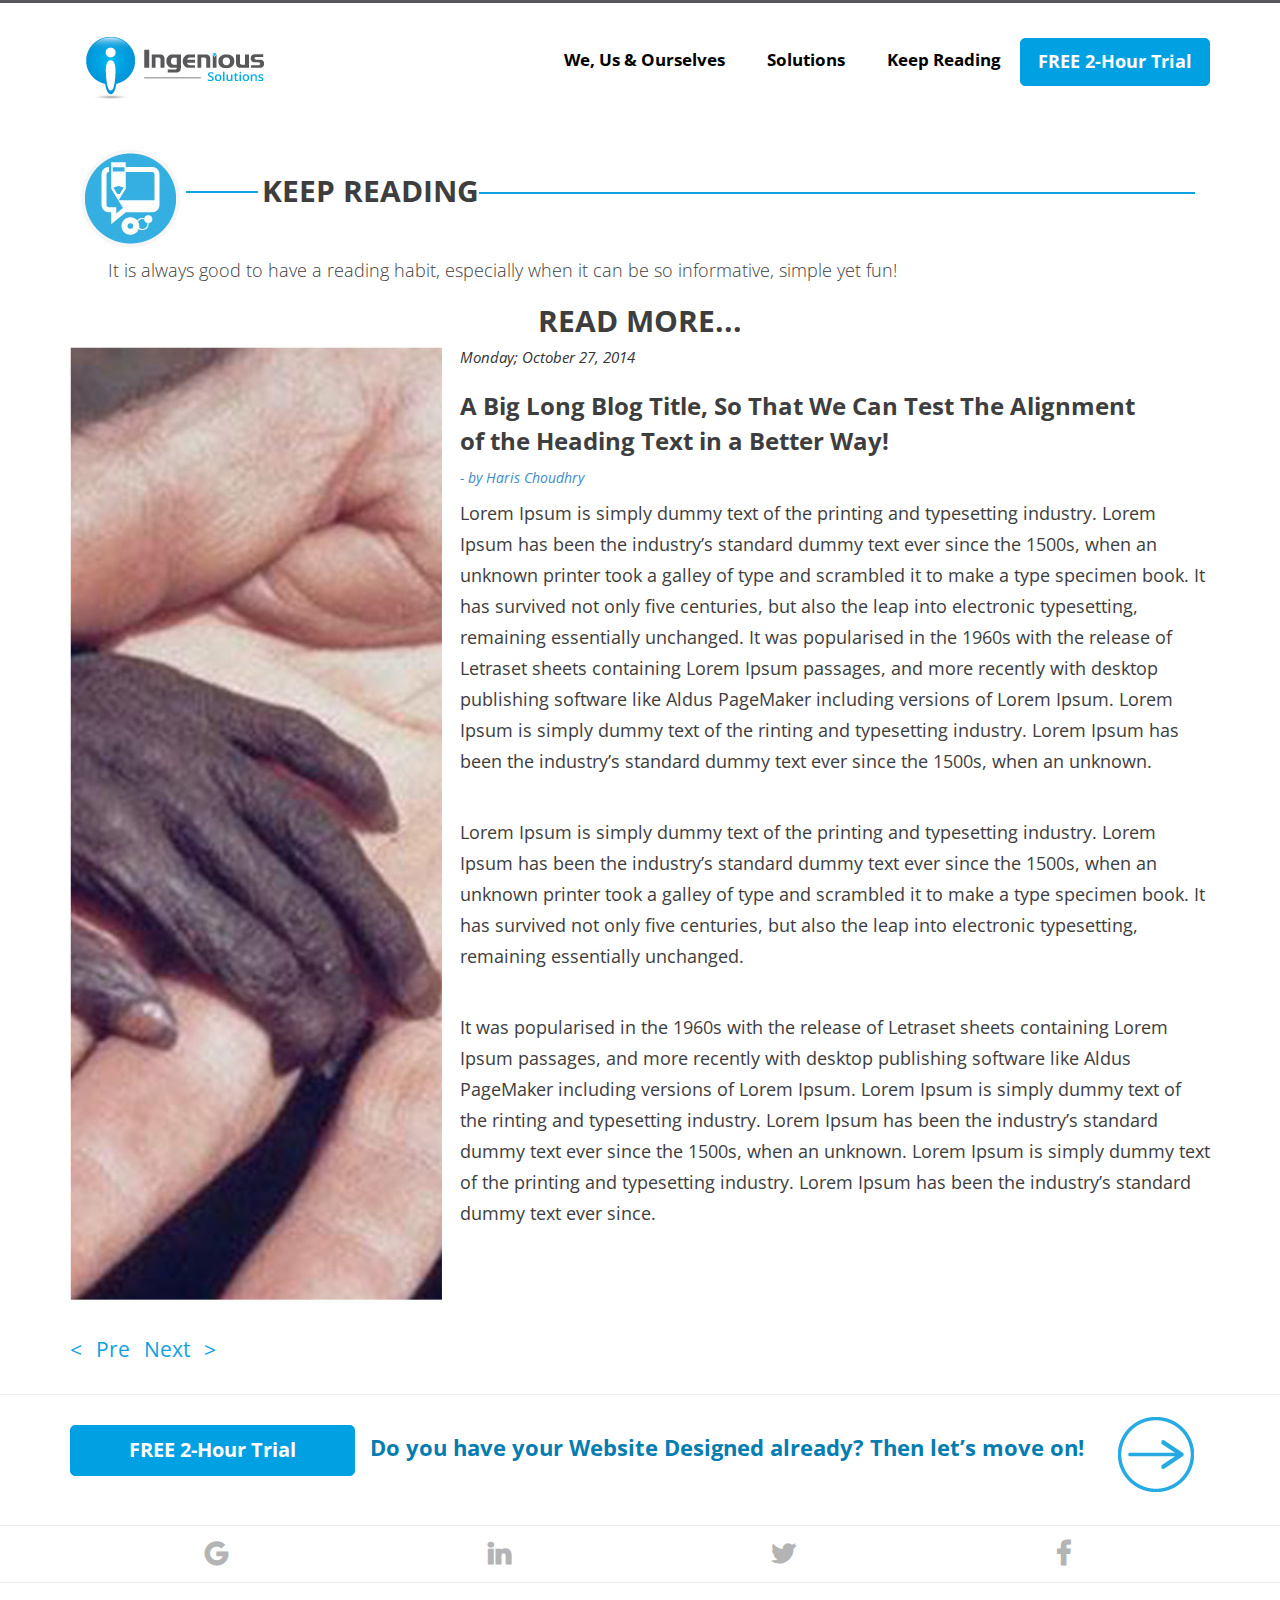
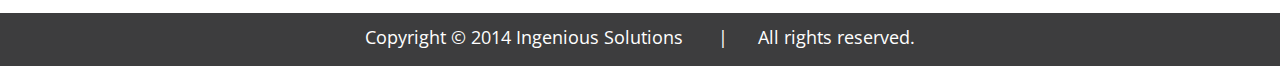
<file: internal-blog.html>
<!DOCTYPE html>
<html>
<head lang="en">
    <script src="http://ajax.googleapis.com/ajax/libs/jquery/1.11.1/jquery.min.js"></script>
    <link   rel="stylesheet"    type="text/css"       href="css/bootstrap.css">
    <link   rel="stylesheet" type="text/css" href="style.css">
    <script src="js/bootstrap.js"></script>
    <link href="http://maxcdn.bootstrapcdn.com/font-awesome/4.2.0/css/font-awesome.min.css" rel="stylesheet">
    <link href='http://fonts.googleapis.com/css?family=Open+Sans:300italic,400italic,600italic,700italic,800italic,400,700,600' rel='stylesheet' type='text/css'>
    <meta charset="UTF-8">
    <title></title>
</head>

<body>
<!--/**********header************/-->
<div class="container">
    <div class="header clearfix">
        <div class="col-md-4  clearfix">
            <a href="index.html"> <img src="images/logo.png"></a>
        </div>
        <div class="col-md-6 menu right-pad clearfix hidden-xs hidden-sm">
            <nav class="navbar navbar-default" role="navigation">
                <div class="container-fluid  right-pad">
                    <!-- Brand and toggle get grouped for better mobile display -->
                    <div class="navbar-header">
                        <button type="button" class="navbar-toggle collapsed" data-toggle="collapse" data-target="#bs-example-navbar-collapse-1">
                            <span class="sr-only">Toggle navigation</span>
                            <span class="icon-bar"></span>
                            <span class="icon-bar"></span>
                            <span class="icon-bar"></span>
                        </button>
                        <a class="navbar-brand visible-xs" href="#"></a>
                    </div>

                    <!-- Collect the nav links, forms, and other content for toggling -->
                    <div class="collapse navbar-collapse  right-pad" id="bs-example-navbar-collapse-1">
                        <ul class="list-inline">
                            <li><a href="#">We, Us & Ourselves</a> </li>
                            <li class="dropdown">
                                <a href="#">Solutions</a>
                                <ul class="dropdown-menu text-center" role="menu">
                                    <li><a href="Design.html"><span><img src="images/Icon1.png"></span> DESIGN</a></li>
                                    <li><a href="Develop.html"><span><img src="images/Icon1.png"></span>DEVELOP</a></li>
                                    <li><a href="Care.html"><span><img src="images/Icon1.png"></span>CARE</a></li>
                                </ul>
                            </li>
                            <li><a href="#">Keep Reading</a> </li>
                        </ul>
                    </div><!-- /.navbar-collapse -->
                </div><!-- /.container-fluid -->
            </nav>
        </div>

        <a href="#" class="clearfix">
            <div class="col-md-2 small-button button text-center">
                FREE 2-Hour Trial
            </div></a>
    </div>
    <div class="icon-menu header col-sm-12 col-xs-12 visible-xs visible-sm clearfix">
        <ul class="list-inline text-center">
            <li><a href="#">About</a> </li>
            <li><a href="Blog.html">Blog </a> </li>
            <li><a href="Design.html">Design</a> </li>
            <li><a href="Develop.html">Develop</a> </li>
            <li><a href="Care.html">Care</a> </li>
            <li><a href="#">Contact us</a> </li>
        </ul>
    </div>
</div><!--/****************page heading******************/-->
<div class="container">
    <div class="heading clearfix">
        <div class="col-md-12">
            <ul class="list-inline">
                <li>
                    <img src="images/keep-reading.jpg">
                </li>
                <li>
                    <hr/>
                </li>
                <li>
                    <h2>KEEP READING</h2>
                </li>
            </ul>
            <hr/>
        </div>
        <p>It is always good to have a reading habit, especially when it can be so informative, simple yet fun!</p>
    </div>
    <!--/***************content heading**********************/-->
    <div class="col-md-12 text-center">
        <h2>READ MORE...</h2>
    </div>
</div>
<!--/******************content******************************/-->
<div class="container">
    <div class="row clearfix">
        <div class="col-md-4">
            <img src="images/hands2.jpg">
        </div>
        <div class="col-md-8 blog-content">
            <small>Monday; October 27, 2014</small>
            <h3>A Big Long Blog Title, So That We Can Test The
                Alignment of the Heading Text in a Better Way!</h3>
            <a href="#">- by Haris Choudhry</a>
            <p>Lorem Ipsum is simply dummy text of the printing and typesetting industry. Lorem Ipsum has been the industry’s standard dummy text ever since the 1500s, when an unknown printer took a galley of type and scrambled it to make a type specimen book. It has survived not only five centuries, but also the leap into electronic typesetting, remaining essentially unchanged. It was popularised in the 1960s with the release of Letraset sheets containing Lorem Ipsum passages, and more recently with desktop publishing software like Aldus PageMaker including versions of Lorem Ipsum. Lorem Ipsum is simply dummy text of the rinting and typesetting industry. Lorem Ipsum has been the industry’s standard dummy text ever since the 1500s, when an unknown.</p>
            <p>Lorem Ipsum is simply dummy text of the printing and typesetting industry. Lorem Ipsum has been the industry’s standard dummy text ever since the 1500s, when an unknown printer took a galley of type and scrambled it to make a type specimen book. It has survived not only five centuries, but also the leap into electronic typesetting, remaining essentially unchanged.</p>
            <p>It was popularised in the 1960s with the release of Letraset sheets containing Lorem Ipsum passages, and more recently with desktop publishing software like Aldus PageMaker including versions of Lorem Ipsum. Lorem Ipsum is simply dummy text of the rinting and typesetting industry. Lorem Ipsum has been the industry’s standard dummy text ever since the 1500s, when an unknown.
                Lorem Ipsum is simply dummy text of the printing and typesetting industry. Lorem Ipsum has been the industry’s standard dummy text ever since.</p>
        </div>
    </div>

    <div class="row clearfix">
        <div class="col-md-12 post-pagination">
            <ul class="list-inline">
                <li><a href="#"> <  </a> </li>
                <li><a href="#"> Pre </a> </li>
                <li><a href="#">Next  </a> </li>
                <li><a href="#"> >
                </a> </li>
            </ul>
        </div>
    </div>



</div>














<!--/****************footer*****************/-->
<hr/>
<div class="container">
    <a href="#">
        <div class="col-md-3 button two text-center">
            FREE 2-Hour Trial
        </div></a>

    <div class="col-md-8 headline2">
        <h3>Do you have your Website Designed already? Then let’s move on!</h3>
    </div>
    <div class="col-md-1 headline-image">

    </div>
</div>

<div class="social-icon2">
    <div class="container">
        <div class="row">
            <div class="col-md-12 social-icon text-center">
                <ul class="list-inline">
                    <li><a href="#"><i class="fa fa-google"></i></a> </li>
                    <li><a href="#"><i class="fa fa-linkedin"></i></a> </li>
                    <li><a href="#"><i class="fa fa-twitter"></i></a> </li>
                    <li><a href="#"><i class="fa fa-facebook"></i></a> </li>
                </ul>
            </div>
        </div>
    </div>
</div>

<div class="footer">
    <div class="container">
        <div class="row">
            <p class="text-center">Copyright © 2014 Ingenious Solutions    &nbsp;&nbsp;&nbsp;&nbsp;&nbsp; 	|&nbsp;&nbsp;&nbsp;&nbsp;&nbsp;	All rights reserved.</p>
        </div>
    </div>
</div>


</body>
</html>
</file>
<file: style.css>
/*****globule rule*********/
body {font-family: "open sans";border-top:3px solid #58585a;}
p {font-size: 18px !important; color: #3e3e3e;}
h1,h2,h3,h4,h5,h6 {font-family: "open sans";font-weight: bold;color: #3e3e3e}
ul {}
li {}
a:hover {text-decoration: none;}

/**************header****************************/
.header {margin-top: 10px}
.header .navbar-default {background-color: transparent;border: none;padding: 0 !important;}
.header ul{padding: 20px 0;float: right;}
.header li {padding: 0 0 10px 0;}
.header li a{color: #000000;font-size: 17px;font-weight: bold;padding: 19px}
.header li a:hover{text-decoration: none;}
.header li:hover ul {
    display: inline-flex;
    left: -190px;padding: 0 10px;
    text-align: center;
}
.dropdown-menu > li > a:hover{background: none}
.header li:hover{background: url("images/hover.png")no-repeat 45% 100%;}
.right-pad {padding-right: 0}
.header ul li{margin: 15px 0;}
.header img {margin: 23px 0 0 0;}

.header li a span img{margin: 0 !important;}
.header .icon-menu ul{display:inline-flex;}
/**********nav drop-down*****/
.open > .dropdown-menu {
    display: block;
    border-radius: 10px;
    text-align: center;
    padding: 0px;
}



/*********button******/
a .button {text-decoration: none !important;

    margin: 25px 0;
    background: #00a1e2;
    padding: 10px 0;    border-radius: 5px;
    border: 1px solid #00a1e2;color: #ffffff;font-weight: bold}
a .two {font-size: 20px;margin: 10px 0;}
a:hover .button {background: #ffffff;color: #00a1e2;text-decoration: none !important;}
/******content******/
.content h2{font-size: 40px; font-weight: bold;letter-spacing: -1.8px;}
.content h3{font-size: 32px; font-weight: lighter;margin: 10px}
.content p{font-size:29px; font-weight: lighter;color: #3e3e3e}

.small-button {font-size: 18px!important;}

/*****large*****/
a .large {
    /*margin: 12px 11px 12px 49px!important;*/
    padding: 22px;font-size: 25px;
margin: 12px 45px 12px 25px!important;
}


/*******white****/
a .white {background: #ffffff !important;margin: 12px 0;}
a:hover .white {background: #00a1e2 !important;}
a .white p{font-weight: bold;color: #00a1e2 !important;font-size: 25px !important;margin: 0;
    padding: 12px 0;}
a:hover .white p{color: #ffffff !important;}

/*********thumbnail************/
.thumbnail {border: none;background:url("images/line.png")no-repeat 55% 32%;}
.thumbnail hr{border-color: #00a1e2;}
.caption h3{font-size: 47px;font-weight: bold;margin: 0 15px 0 20px; border-bottom: 1px solid #0fa2e0}

/********social-icon*********/
.social-icon2 {border-top:1px solid #ebebeb;border-bottom: 1px solid #ebebeb;margin: 30px 0;padding: 14px }
.social-icon2 .social-icon {border-right: none !important;padding: 0}
.social-icon2 ul{margin-bottom: 0px;}
.social-icon2 li{padding: 0 128px;}
.social-icon2 li a i{font-size: 27px !important;color: #b4b4b5;font-weight: bold;}
.social-icon2 li a:hover i{color: #00a1e2;}

/********footer************/
.footer {background: #3d3d3e;padding: 12px 10px 5px 10px}
.footer p{font-size: 19px;color: #ffffff;}
.footer span{margin: 0 4% }



/*******************************************************Design page*****************************************************************/


.heading hr{margin-top: 45px}
.heading h2{color: #3e3e3e;}
.heading p{color: #3e3e3e;font-size: 15px;font-weight: 100;margin: 0 0 0 38px}
.heading p span{border-bottom: 1px solid #0fa2e0;margin: 0 15px 0 0;font-style: italic;font-weight: bold;
    background: url("images/left-arrow-b.jpg")no-repeat 100% 100%;
    padding-right: 34px;
    padding-top: 18px;line-height: 26px;}
.heading p span:hover {background: url("images/2a.jpg")no-repeat 100% 100%;}
.heading ul{float: left}
.heading hr{border: 1px solid #0fa2e0}
.heading li hr{border-top: 1px solid #0fa2e0;width: 70px;margin: 9px 0;}
.heading li {padding: 0;}
.heading li:last-child hr{border-top: 1px solid #0fa2e0;width: 776px;margin: 9px 0;}
.icon-menu ul {float: none;list-style: none;}
.icon-menu li a{padding: 5px;margin: 0}
.icon-menu li {margin: 0 !important;}

.line {
    float: right;
    position: relative;
    left: 3px;
}
.line img {padding-top: 31px;}
    /*padding-top: 30px;}*/

.ser-widgets {}
.ser-widgets img{width: 100%}
.ser-widgets h3{font-size: 26px !important;font-weight: bold;}
.ser-widgets p {
    font-size: 22px;
    padding: 0px 82px 0 0;
    margin: 0 100px 10px 0;
}
.ser-widgets ul {padding-left: 0px;list-style: none;}
.ser-widgets li span img {margin: 5px;
    width: 10px !important;}
.ser-widgets li a{color: #3e3e3e;text-decoration: none;font-size: 17px;;font-weight: lighter;}

.left-word {text-align: right}
.left-word p{padding: 0;margin: 0 0px 10px 100px}
.left-word .line {
    float: left;
    position: relative;
    left: 3px;
}


.headline2 {}
.headline2 h3{font-size: 22px;color: #057db0;}
.headline-image {background: url("images/arrow.png")no-repeat 50%;width:80px;
    height: 80px;}
.headline-image:hover {background: url("images/Arrowjp.jpg")no-repeat 50%;width: 80px;
    height: 80px;}


/*****************************       care-widgets           *********************************************/
.care-widgets {padding-left: 65px;}
.care-widgets p{font-size: 22px;color: #404040}
.care-widgets {}
/*.big-line {width: 70%;}*/
.care-widgets .line img{width: 100%;}

.care-images {padding: 12px 0;}

/*********************************blog***********************************/
/*************post-row***************/
.pos-row {margin: 0 2px;}
/*************post-box***************/
.post-box {padding: 0;box-shadow:#e8e8e8 2px 4px 8px;width: 49%;}
.post-box a {font-weight: bold;
    background: url("images/right-arrow.png")no-repeat 100%;
    float: right;
    text-decoration: none;
    padding: 10px 61px 10px 0px;
}
.post-box a:hover {
    background: url("images/arrow-right-hover.png")no-repeat 100%;

}
.post-box img{width: 100%}
/*************post-img***************/
.post-img {padding: 0;}


/******divider-right******/

.border-right {
    border-right: 1px solid #ebebeb;
    height: 524px;
    float: left;
    margin:0 11px 0 10px;
}


/*******post pagination********/
.post_pagination {}
.post-pagination li a{color: #0fa2e0;font-size: 21px;}
.post-pagination li a:hover{color: #b4b4b5;}


/**************************************blog-full*********************************************************/
.small {font-size: 18px !important;font-style: italic !important;font-family: "open sans "!important;}

/*******post pagination********/
.post-pagination li a{color: #0fa2e0;font-size: 21px;}
.post-pagination li a:hover{color: #b4b4b5;}
/**************************************blog-full*********************************************************/
small {font-size: 15px !important;font-style: italic ;}
.blog-content {margin-bottom: 65px;}
.blog-content a{font-style: italic;}
.blog-content p{line-height: 31px;margin: 10px 0 40px 0;  }
.blog-content h3 {
    padding: 0 75px 0 0;
    line-height: 35px;}



/***********************************contact us*****************************************************************/


.top-padding {
    padding-top: 37px;
}
.contact-form {margin: 30px 0}
.contact-form input{width: 100%;margin-bottom: 35px;padding: 10px;border-radius: 4px;border: 1px solid #585858!important;}
.contact-form textarea{width: 100%;height: 150px;border-radius: 4px;border: 1px solid #585858!important;}
.contact-form label span{color:   #2e96db;}
.contact-form a .button {margin: 17px 15px;}
.contact-form label {
    display: inline-block;
    max-width: 100%;
    margin-bottom: 5px;
    font-size: 18px;
    font-family: "open sans";
    font-weight: bold;
    color: #888;}
.contact-address p{padding: 0 35px;}





/*****************************************MEDIA QUERIES***********************************************/



/********************mobile iphone********************************/
    @media (max-width: 768px) {
 .heading ul {margin-bottom: 20px;}
.heading li {display: block;text-align: center;padding: 10px}
 .heading li h2 {margin: 0 0 10px 0;}
 .heading li:hover ul {display: inline-flex;text-align: center;}
 .heading ul {float: none}
  .icon-menu li a{padding: 5px 5px 0px 0px;}
   .heading hr{width: 100% !important;margin: 21px 0px !important;}
   .content h2{margin  : 0px 0 12px 0 !important;}
    .heading p {margin: 40px 0 18px 0;text-align: center;}
    .video img{width: 100%;margin: 10px 0 0 0!important;}
    .post-box {width: 100%;}
    .border-right {border-right: none;height: auto;margin: 10px}
    .pos-row {margin-bottom: 10px}
    .headline-image {width: 100%}
    .headline-image:hover {width: 100%}
    .care-widgets {padding: 0 20px;text-align: center}
        .ser-widgets {margin: 15px 0;}
    .ser-widgets h3{text-align: center}
    .ser-widgets p{padding: 0;margin: 0;text-align: center}
        .ser-widgets li a span {float: left;}
        .ser-widgets ul{text-align: left;}
    /***********button**********/
    .button {font-size: 14px!important;margin: 25px 14px!important;}
    a .large {margin: 25px 14px 13px 13px!important;}
    a .white {padding: 0;margin: 25px 14px 20px 14px !important;}
    a .white p{font-size: 14px!important;padding: 22px 15px !important;}
    .social-icon2 {margin: 6px 0 30px 0;}
    .social-icon2 ul{display: inline-flex}
    .social-icon2 li {padding: 0 25px !important;}
    .pagination {text-align: center;margin: 25px 0 0 0;}
    .content h2{font-size: 25px;}
    .content h3{font-size: 18px;}
    .footer p {font-size: 15px !important;}
    .icon-menu ul{margin: 0;padding: 0}
    .post-pagination ul{text-align: center}
    .small-button {padding: 22px !important;}
    .line {margin-bottom: 18px;}
    .line img{padding-top: 0}
    a .two {padding: 22px 0;}
    .headline2 h3{text-align: center;margin: 0 ; }
    .headline-image {text-align: center;margin: 25px 0}

}



/* iPads (portrait and landscape) ----------- */
@media (min-width:  100px) and (max-width: 377px){

    .social-icon2 li {
        padding: 0 15px!important;
    }


}







/* iPads (portrait and landscape) ----------- */
@media (min-width: 769px) and (max-width: 1150px)  {
        .right-pad {padding: 0px 12px 0 0px;}
    .header li a{padding: 19px 10px;}
    .video img{width: 100%}
    .content h2{font-size: 35px !IMPORTANT;}
    .content h3{font-size: 27px !important;}

    /***********button**********/
    .button {font-size: 15px!important;margin: 25px 0px!important;;}
    a .large {margin: 10px 14px 10px 13px!important;font-size: 20px !important;padding: 19px 0px;}

    a .white {padding: 0;width: 662px;
        margin: 10px 0 !important;}
    a .white p{font-size: 20px!important;padding: 19px 15px !important;}
    .social-icon2 ul{display: inline-flex;padding: 0 85px 0 0px;}
    .social-icon2 li {padding: 0 87px;}
    .pagination {text-align: center;margin: 25px 0 0 0;}
    .content h2{font-size: 25px;}
    .content h3{font-size: 18px;}
    .footer p {font-size: 15px !important;}
    .icon-menu ul{margin: 0;padding: 0}
    .post-pagination ul{text-align: center}
    .headline-image {width: 77px!important;}
    .headline-image:hover {width: 77px !important;}
}




@media (min-width: 330px) and (max-width: 568px){


    .left-word .line {float: none;margin: 30px 0}
    .line {float: none;margin:30px}

}
</file>
